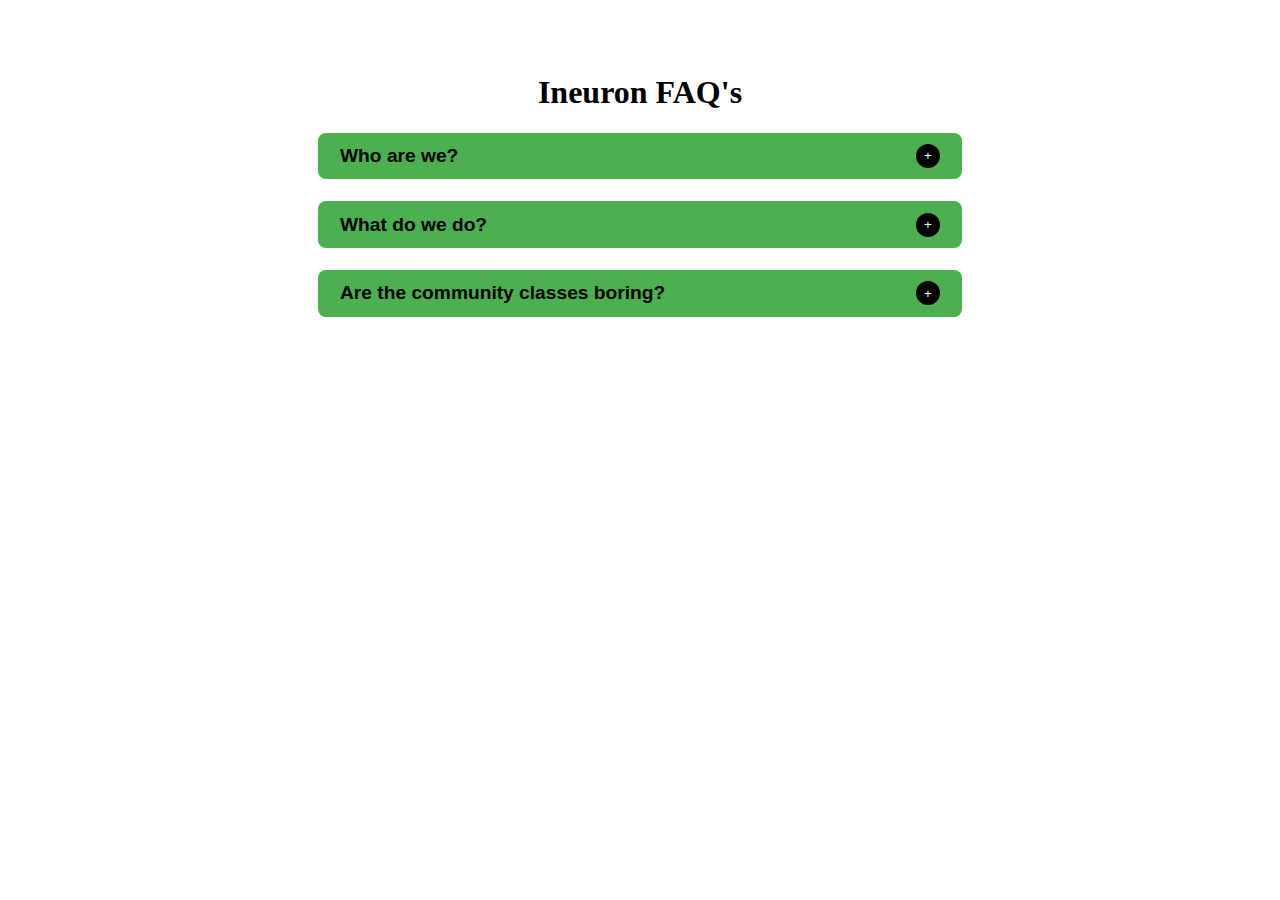
<file: 01Accordion/index.html>
<!DOCTYPE html>
<html lang="en">

<head>
  <meta charset="UTF-8" />
  <meta http-equiv="X-UA-Compatible" content="IE=edge" />
  <meta name="viewport" content="width=device-width, initial-scale=1.0" />
  <title>Accordion</title>
  <link rel="stylesheet" href="index.css" />
</head>

<body>
  <div class="accordian_body">
    <h1>Ineuron FAQ's</h1>
    <!-- <div class="faq">
      <div class="faq_header">
        <h3>Question</h3>
        <button class="show_btn">+</button>
      </div>
      <p>Answer</p>
    </div> -->
  </div>
  <script id="faq-js" src="faq.js"></script>
</body>

</html>
</file>
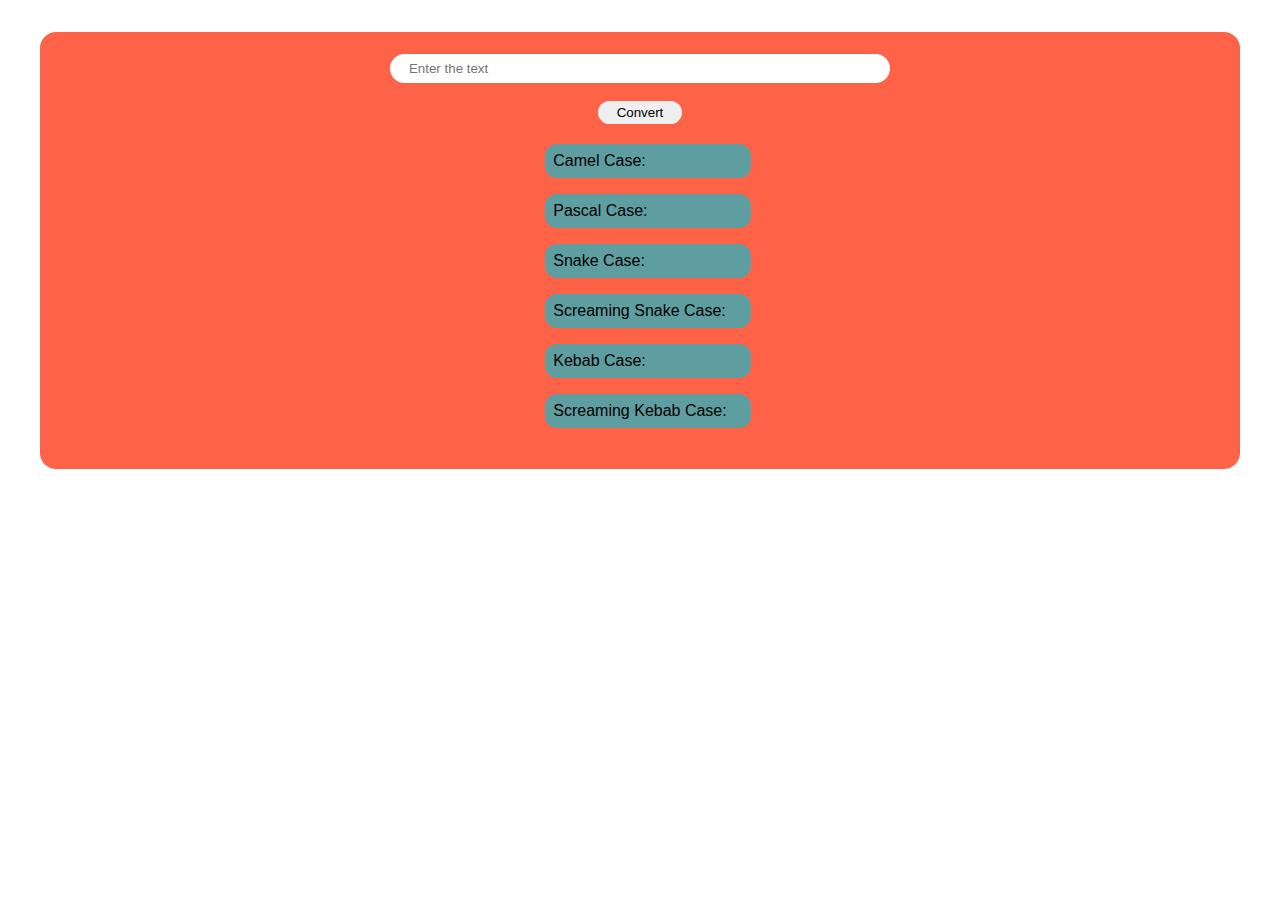
<file: 02NameConversion/index.html>
<!DOCTYPE html>
<html lang="en">

<head>
  <meta charset="UTF-8" />
  <meta http-equiv="X-UA-Compatible" content="IE=edge" />
  <meta name="viewport" content="width=device-width, initial-scale=1.0" />
  <title>Name Conversion</title>
  <link rel="stylesheet" href="index.css" />
</head>

<body>
  <div class="naming_conversion">
    <input placeholder="Enter the text" type="text" id="text" />
    <button id="convert-btn">Convert</button>

    <div class="cases_div">
      <div class="case_div">
        <h1>Camel Case:</h1>
        <p id="camel-case"></p>
      </div>
      <div class="case_div">
        <h1>Pascal Case:</h1>
        <p id="pascal-case"></p>
      </div>
      <div class="case_div">
        <h1>Snake Case:</h1>
        <p id="snake-case"></p>
      </div>
      <div class="case_div">
        <h1>Screaming Snake Case:</h1>
        <p id="screaming-snake-case"></p>
      </div>
      <div class="case_div">
        <h1>Kebab Case:</h1>
        <p id="kebab-case"></p>
      </div>
      <div class="case_div">
        <h1>Screaming Kebab Case:</h1>
        <p id="screaming-kebab-case"></p>
      </div>
    </div>
  </div>
  <script src="nameConversion.js"></script>
</body>

</html>
</file>
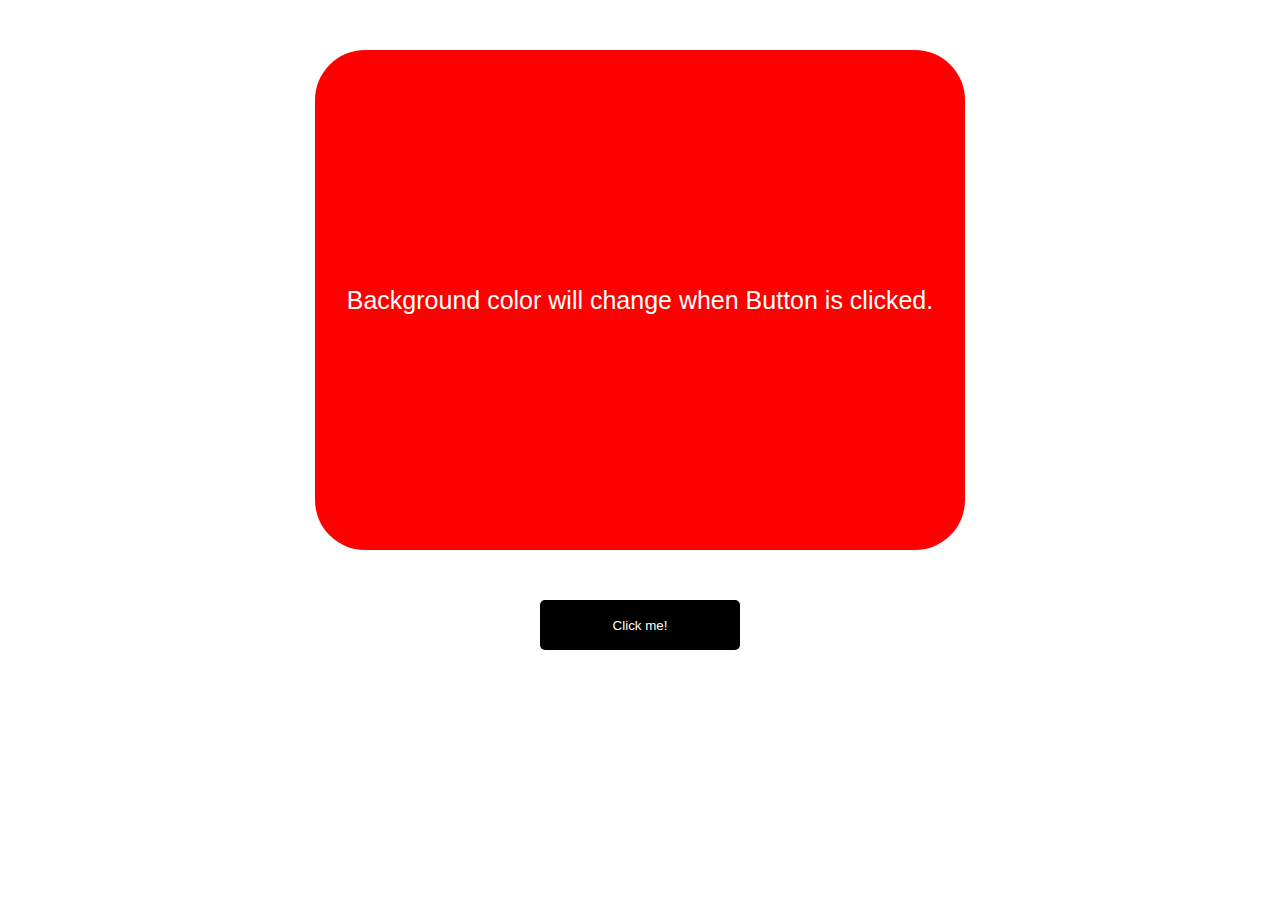
<file: 03ColorChanger/index.html>
<!DOCTYPE html>
<html lang="en">

<head>
    <meta charset="UTF-8">
    <meta name="viewport" content="width=device-width, initial-scale=1.0">
    <meta http-equiv="X-UA-Compatible" content="ie=edge">
    <link rel="stylesheet" href="style.css">
    <title>JavaScript Color Changing App</title>
</head>

<body>
    <div id="canvas">
        Background color will change when Button is clicked.
    </div>
    <button id="button">Click me!</button>
    <script src="app.js"></script>
</body>

</html>
</file>
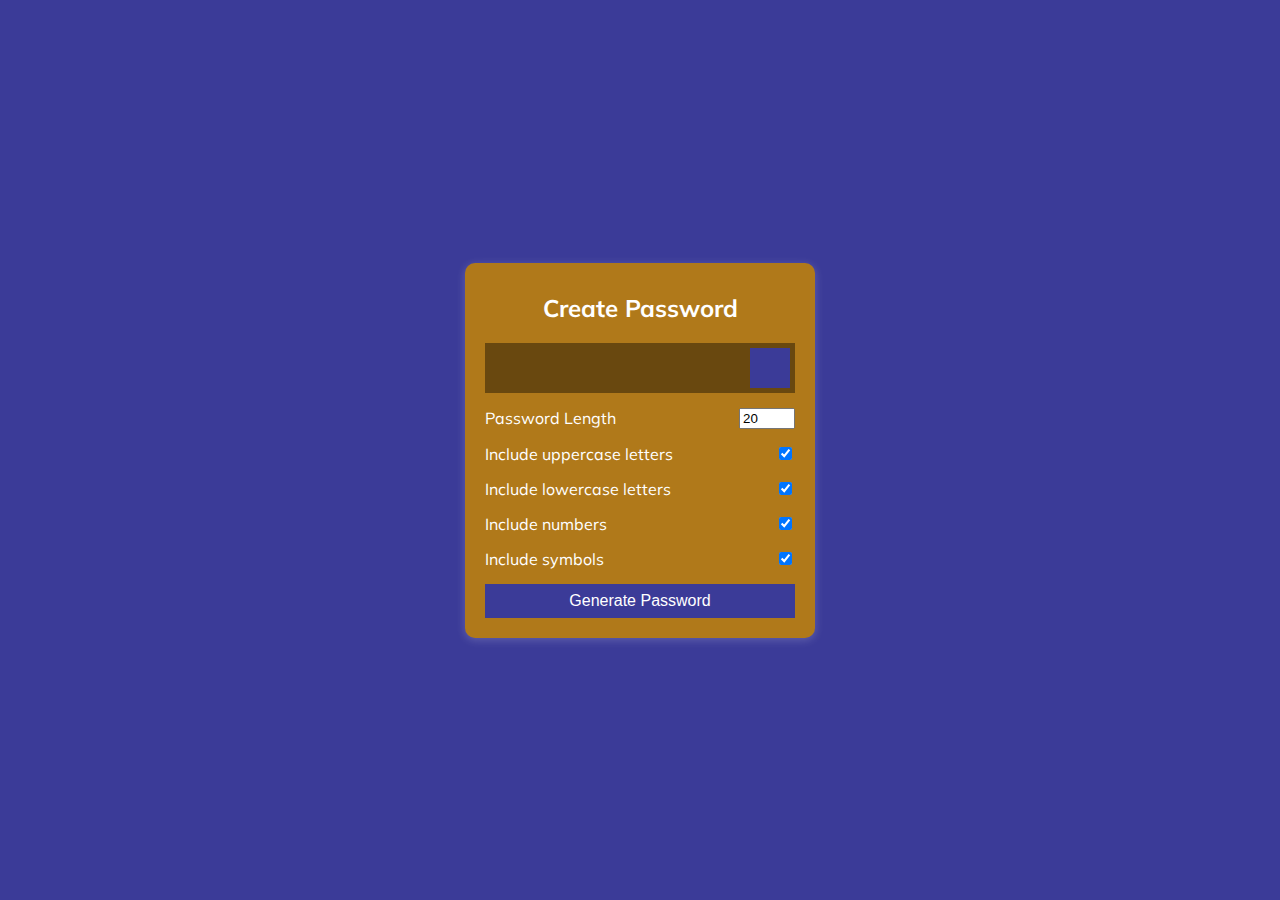
<file: 04PasswordGenerator/index.html>
<!DOCTYPE html>
<html lang="en">

<head>
  <meta charset="UTF-8" />
  <meta name="viewport" content="width=device-width, initial-scale=1.0" />
  <link rel="stylesheet" href="https://cdnjs.cloudflare.com/ajax/libs/font-awesome/5.14.0/css/all.min.css"
    integrity="sha512-1PKOgIY59xJ8Co8+NE6FZ+LOAZKjy+KY8iq0G4B3CyeY6wYHN3yt9PW0XpSriVlkMXe40PTKnXrLnZ9+fkDaog=="
    crossorigin="anonymous" />
  <link rel="stylesheet" href="./style.css" />
  <title>Password Generator</title>
</head>

<body>
  <div class="container">
    <h2>Create Password</h2>
    <div class="result-container">
      <span id="result"></span>
      <button class="btn" id="clipboard">
        <i class="far fa-clipboard"></i>
      </button>
    </div>
    <div class="settings">
      <div class="setting">
        <label>Password Length</label>
        <input type="number" id="length" min="4" max="20" value="20" />
      </div>
      <div class="setting">
        <label>Include uppercase letters</label>
        <input type="checkbox" id="uppercase" checked />
      </div>
      <div class="setting">
        <label>Include lowercase letters</label>
        <input type="checkbox" id="lowercase" checked />
      </div>
      <div class="setting">
        <label>Include numbers</label>
        <input type="checkbox" id="numbers" checked />
      </div>
      <div class="setting">
        <label>Include symbols</label>
        <input type="checkbox" id="symbols" checked />
      </div>
    </div>

    <button class="btn btn-large" id="generate">Generate Password</button>
  </div>
  <script src="./script.js"></script>
</body>

</html>
</file>
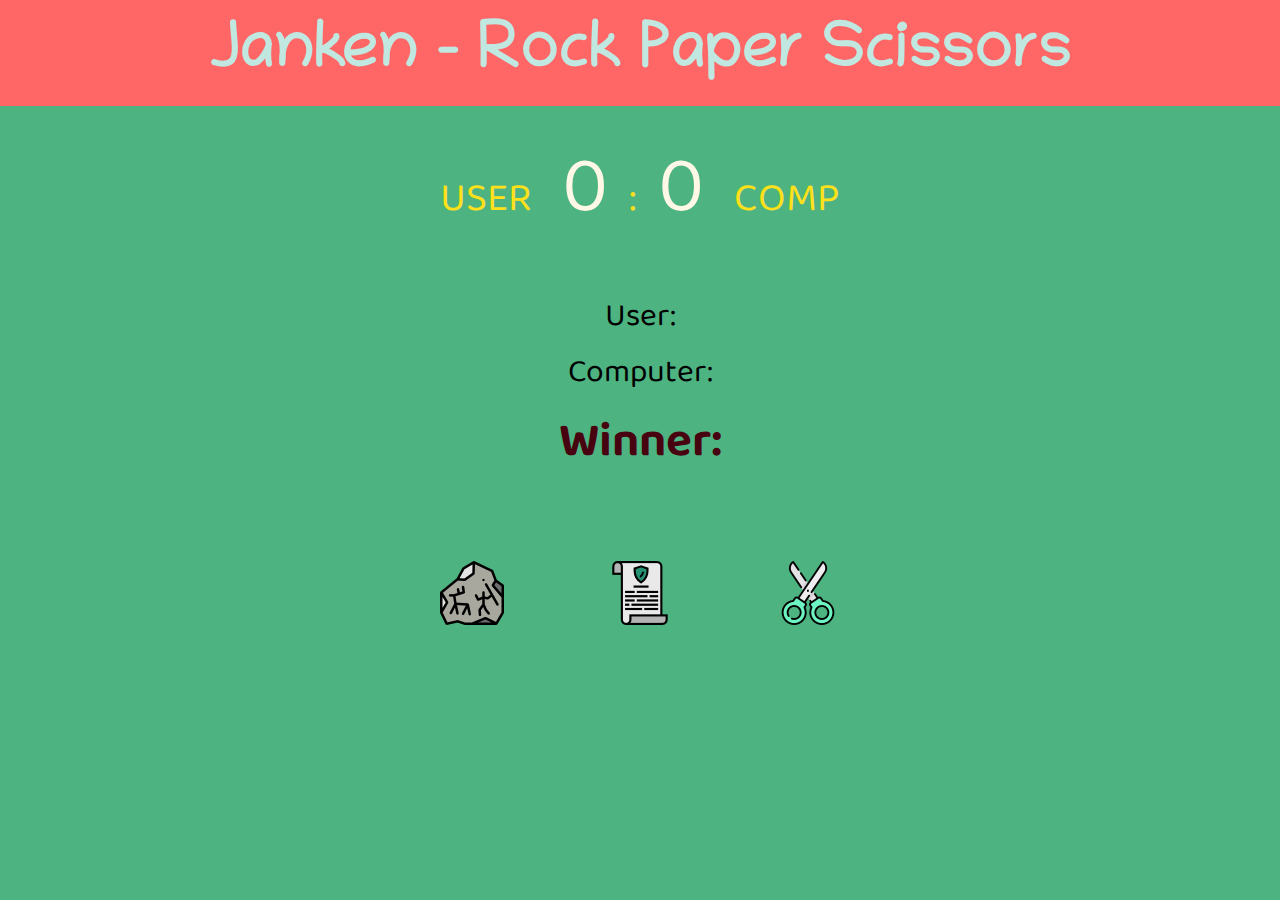
<file: 05RockPaperScissor/index.html>
<!DOCTYPE html>
<html lang="en">

<head>
  <meta charset="utf-8" />
  <meta name="viewport" content="width=device-width, initial-scale=1, shrink-to-fit=no" />

  <!-- Bootstrap CSS -->
  <link rel="stylesheet" href="https://stackpath.bootstrapcdn.com/bootstrap/4.5.0/css/bootstrap.min.css"
    integrity="sha384-9aIt2nRpC12Uk9gS9baDl411NQApFmC26EwAOH8WgZl5MYYxFfc+NcPb1dKGj7Sk" crossorigin="anonymous" />
  <link rel="stylesheet" href="https://stackpath.bootstrapcdn.com/font-awesome/4.7.0/css/font-awesome.min.css"
    integrity="sha384-wvfXpqpZZVQGK6TAh5PVlGOfQNHSoD2xbE+QkPxCAFlNEevoEH3Sl0sibVcOQVnN" crossorigin="anonymous" />
  <link rel="stylesheet" href="css/style.css" />
  <link rel="shortcut icon" href="Images/favicon.png" type="image/png" />
  <title>Janken - Rock Paper Scissor</title>
</head>

<body>
  <header>
    <h1>Janken - Rock Paper Scissors</h1>
  </header>
  <main>
    <div class="score-board">
      <div class="userscore">USER</div>
      <span id="userScoreVal">0</span> : <span id="compScoreVal">0</span>
      <div class="compscore">COMP</div>
    </div>

    <div class="result">
      <p id="result-user-stat">User: </p>
      <p id="result-comp-stat">Computer: </p>
      <p id="result-final-stat">Winner: </p>
    </div>

    <div class="choices">
      <div class="choice" id="r">
        <img src="Images/rock.png" alt="rock" />
      </div>
      <div class="choice" id="p">
        <img src="Images/paper.png" alt="paper" />
      </div>
      <div class="choice" id="s">
        <img src="Images/scissors.png" alt="scissors" />
      </div>
    </div>
  </main>

  <script src="https://cdnjs.cloudflare.com/ajax/libs/jquery/3.5.1/jquery.min.js"
    integrity="sha512-bLT0Qm9VnAYZDflyKcBaQ2gg0hSYNQrJ8RilYldYQ1FxQYoCLtUjuuRuZo+fjqhx/qtq/1itJ0C2ejDxltZVFg=="
    crossorigin="anonymous"></script>
  <script src="https://cdn.jsdelivr.net/npm/popper.js@1.16.0/dist/umd/popper.min.js"
    integrity="sha384-Q6E9RHvbIyZFJoft+2mJbHaEWldlvI9IOYy5n3zV9zzTtmI3UksdQRVvoxMfooAo"
    crossorigin="anonymous"></script>
  <script src="https://stackpath.bootstrapcdn.com/bootstrap/4.5.0/js/bootstrap.min.js"
    integrity="sha384-OgVRvuATP1z7JjHLkuOU7Xw704+h835Lr+6QL9UvYjZE3Ipu6Tp75j7Bh/kR0JKI"
    crossorigin="anonymous"></script>

  <script src="js/main.js"></script>
</body>

</html>
</file>
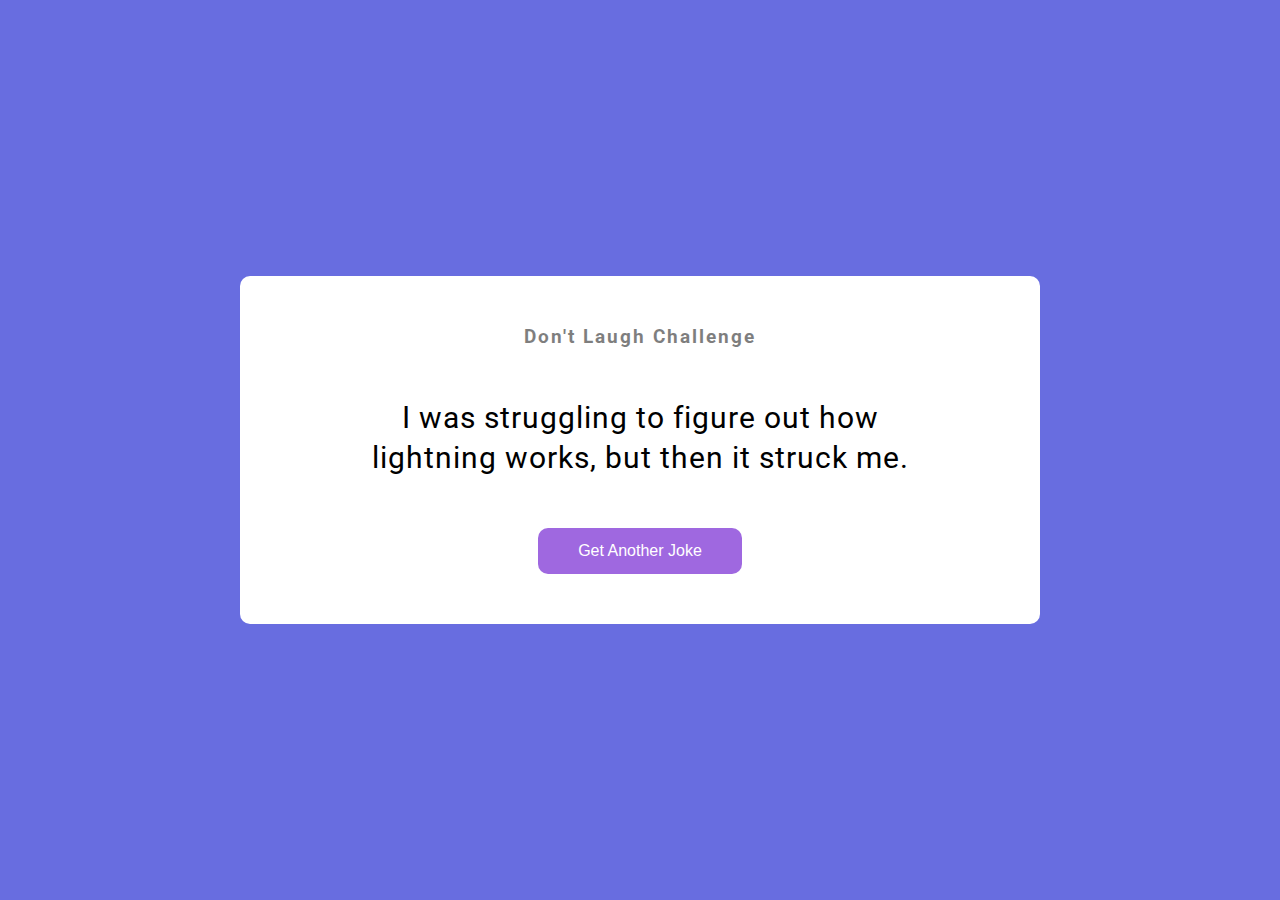
<file: 06JokesGenerator - API/index.html>
<!DOCTYPE html>
<html lang="en">

<head>
  <meta charset="UTF-8" />
  <meta name="viewport" content="width=device-width, initial-scale=1.0" />
  <link rel="stylesheet" href="style.css" />
  <title>Dad Jokes</title>
</head>

<body>
  <div class="container">
    <h3>Don't Laugh Challenge</h3>
    <div id="joke" class="joke">I was struggling to figure out how lightning works, but then it struck me.</div>
    <button id="jokeBtn" class="btn">Get Another Joke</button>
  </div>
  <script src="script.js"></script>
</body>

</html>
</file>
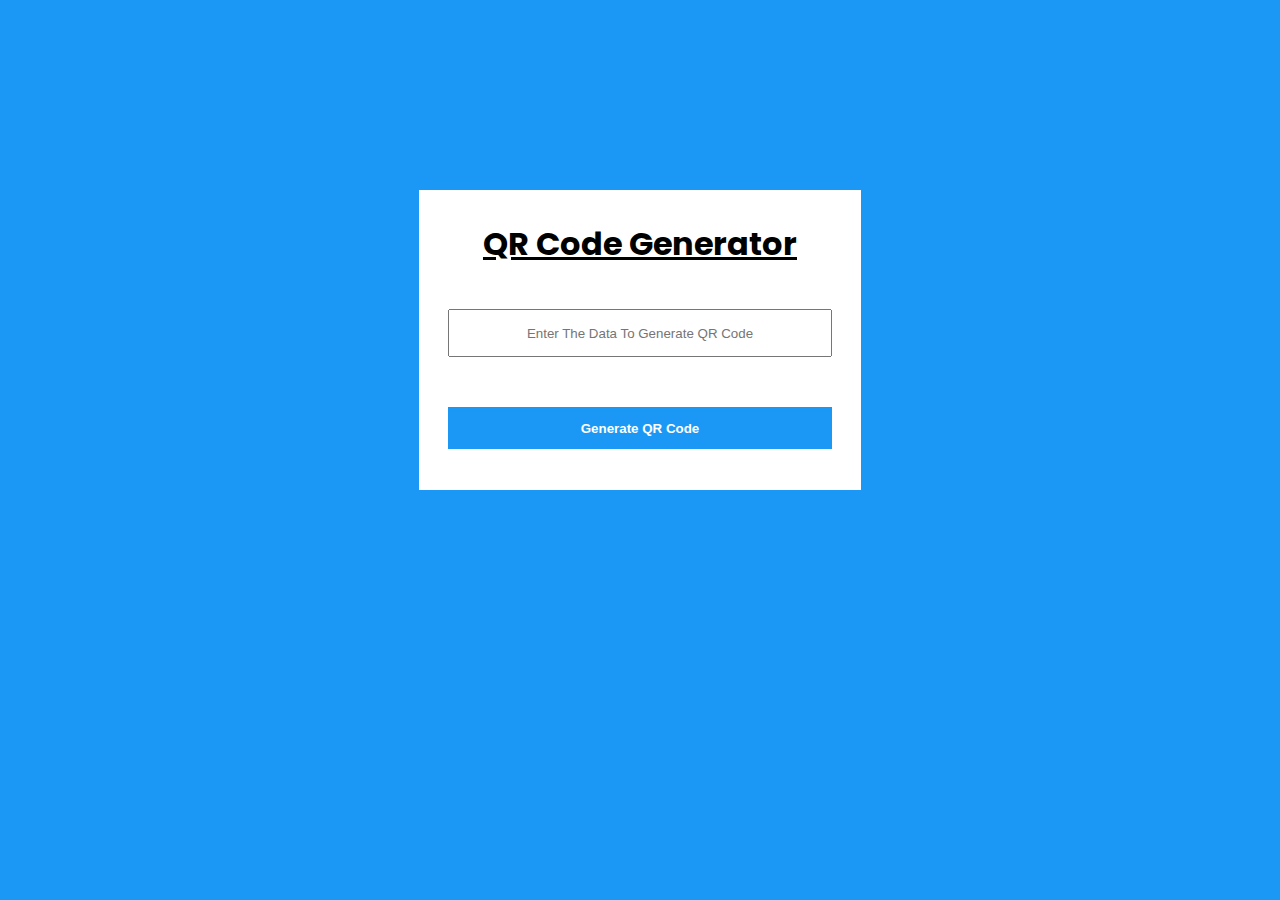
<file: 07QRCodeGenerator - API/index.html>
<!DOCTYPE html>
<html lang="en">

<head>
    <meta charset="UTF-8">
    <meta http-equiv="X-UA-Compatible" content="IE=edge">
    <meta name="viewport" content="width=device-width, initial-scale=1.0">
    <title>QR Code | Generator</title>
    <link rel="stylesheet" href="style.css">
</head>

<body>
    <div class="main" id="main">
        <h1 class="title"><u> QR Code Generator </u></h1>

        <input type="text" class="data" placeholder="Enter The Data To Generate QR Code" id="input">

        <button class="submit" id="submit">Generate QR Code</button>

        <img src="./qrcode.png" alt="QR Code" id="img">
    </div>
</body>
<script src="./App.js"></script>

</html>
</file>
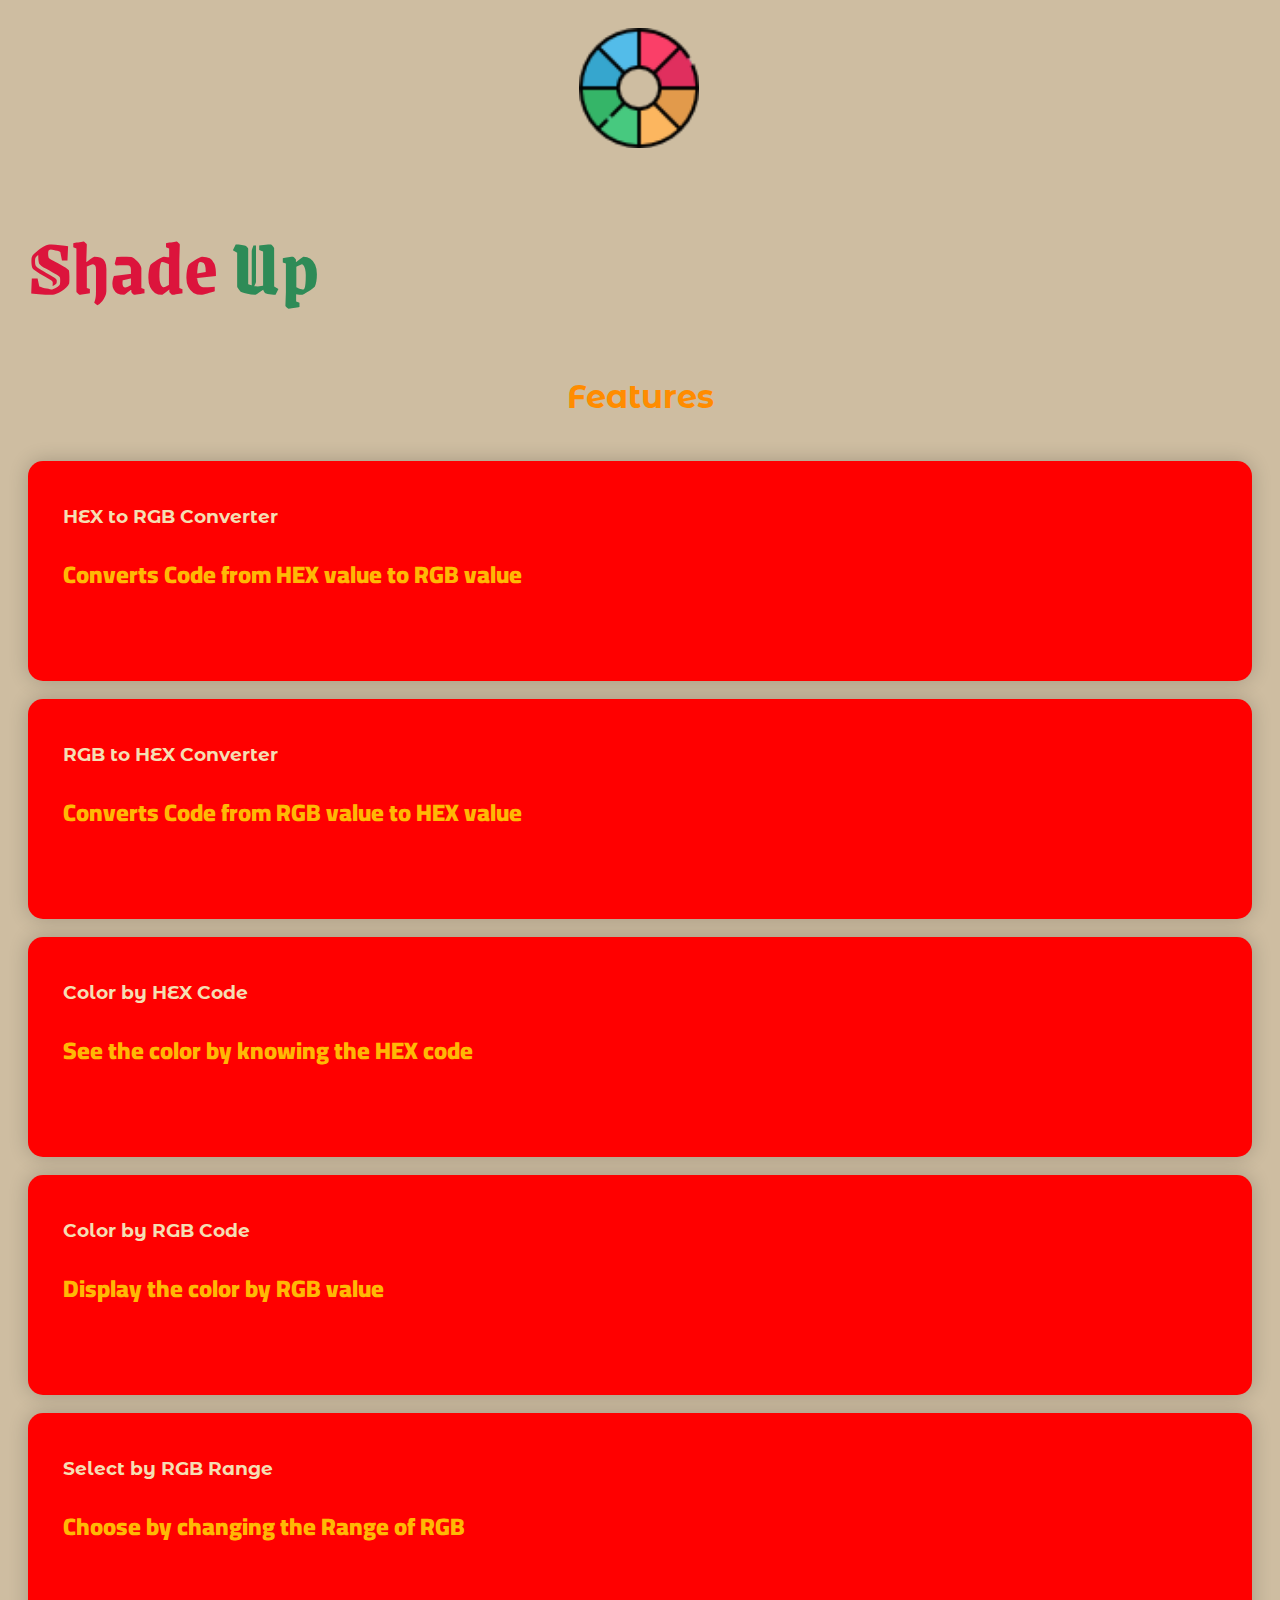
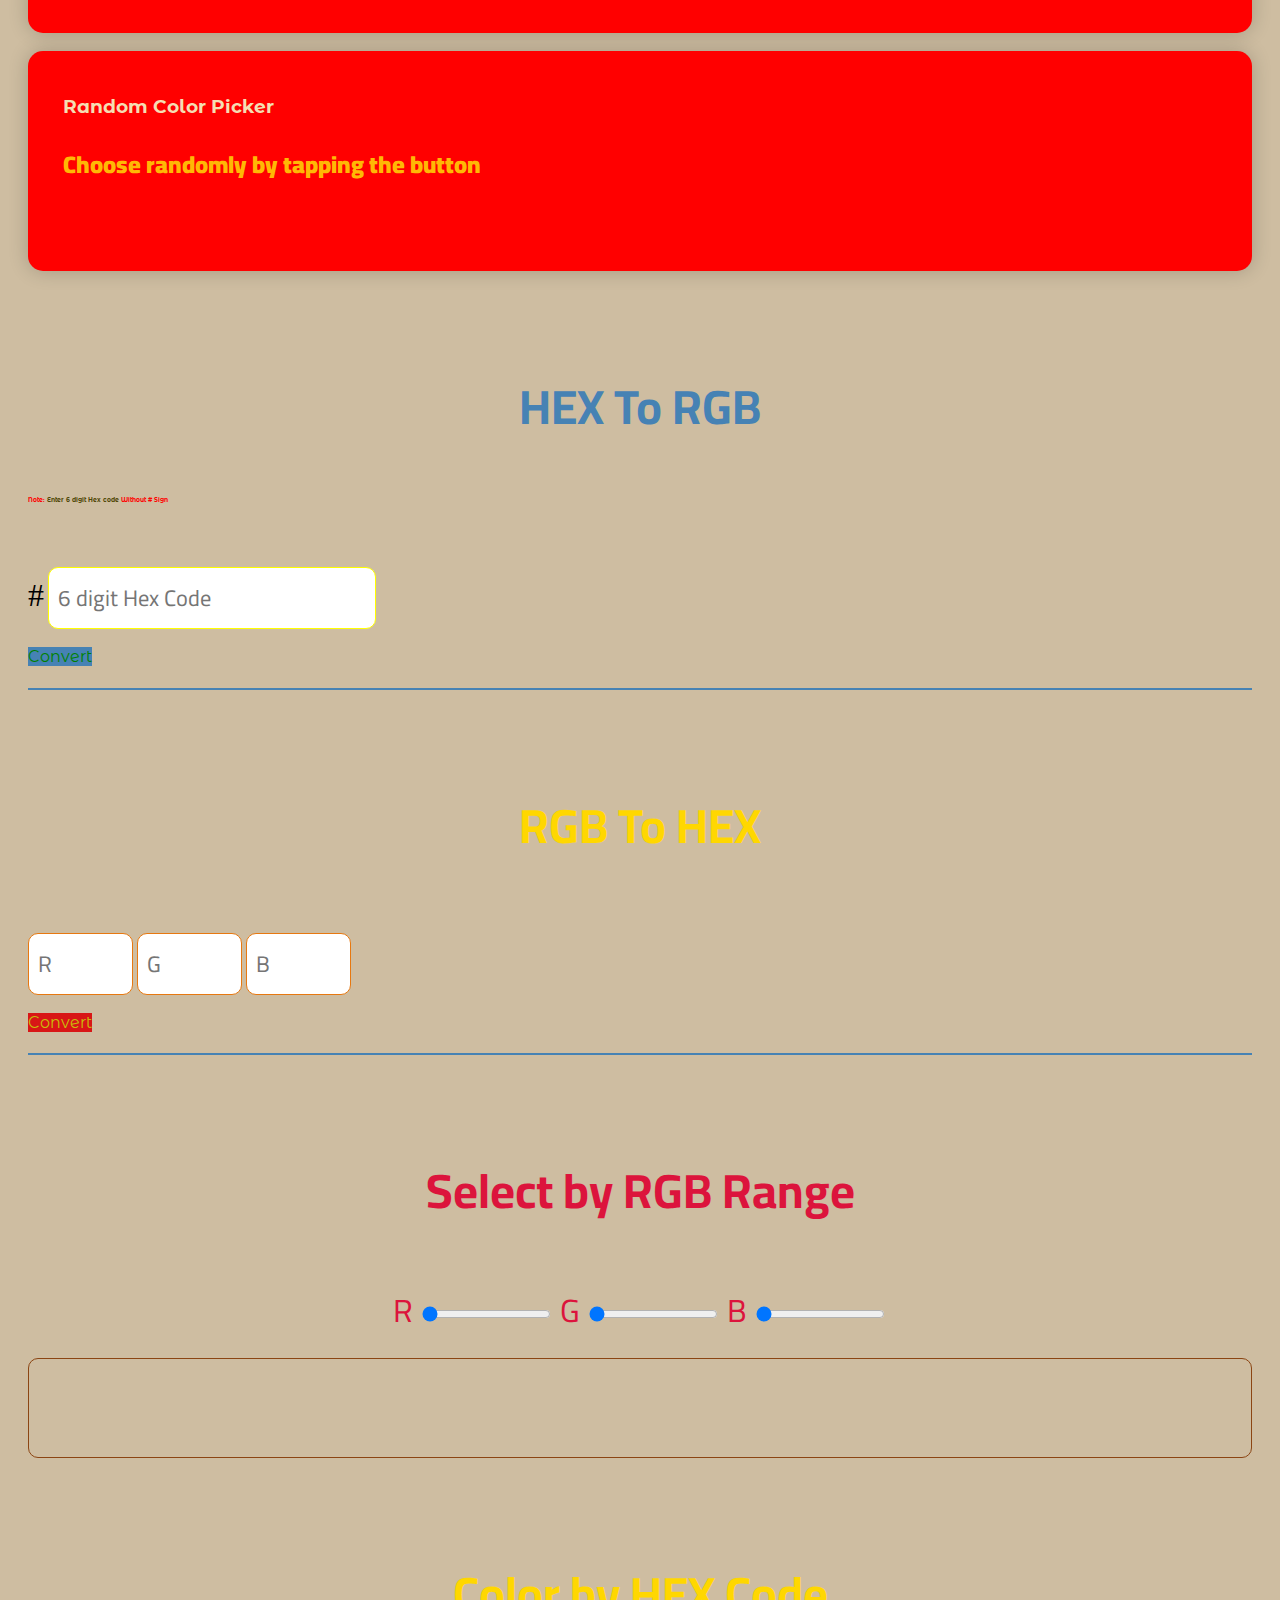
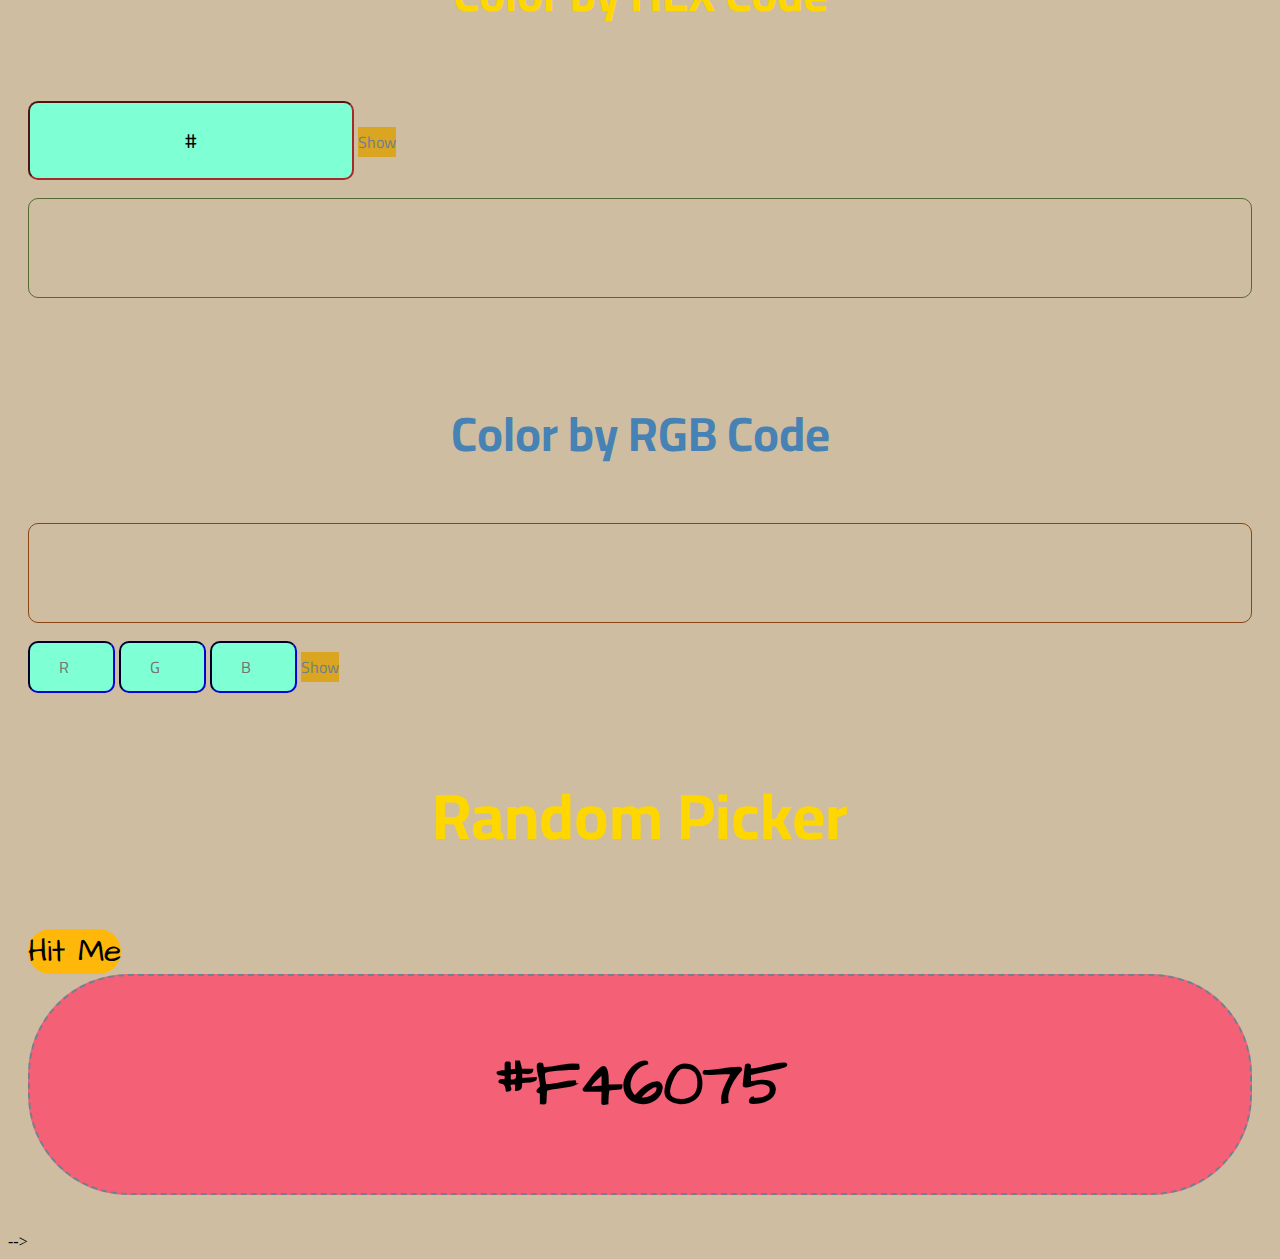
<file: 08ShadeUp/index.html>
<!doctype html>
<html lang="en">

<head>
  <meta charset="utf-8">
  <meta name="viewport" content="width=device-width, initial-scale=1, shrink-to-fit=no">

  <!-- Bootstrap CSS -->
  <link rel="stylesheet" href="https://stackpath.bootstrapcdn.com/bootstrap/4.5.0/css/bootstrap.min.css"
    integrity="sha384-9aIt2nRpC12Uk9gS9baDl411NQApFmC26EwAOH8WgZl5MYYxFfc+NcPb1dKGj7Sk" crossorigin="anonymous">
  <link rel="stylesheet" href="https://stackpath.bootstrapcdn.com/font-awesome/4.7.0/css/font-awesome.min.css"
    integrity="sha384-wvfXpqpZZVQGK6TAh5PVlGOfQNHSoD2xbE+QkPxCAFlNEevoEH3Sl0sibVcOQVnN" crossorigin="anonymous">
  <link rel="stylesheet" href="css/style.css">
  <script src="js/main.js"></script>
  <link rel="shortcut icon" href="Images/favicon.png" type="image/png">
  <title>SHADE UP</title>
</head>

<body>


  <main>
    <div id="main">


      <div class="container">

        <a href="index.html"><img src="Images/logo.png" alt="logo" class="logo"></a>

        <h1 class="text-center main-heading"><span class="a">Shade</span> <span class="b">Up</span> </h1>

      </div>

      <div class="container features">


        <div class="feature-heading">
          <h1>Features</h1>
        </div>


        <div class="row">
          <div class="col-md-4 col-sm-12 col-xs-12">
            <a href="#hexTrgbGO">
              <div class="text-center">
                <h3>HEX to RGB Converter</h3>
                <p>Converts Code from HEX value to RGB value</p>
              </div>
            </a>
          </div>

          <div class="col-md-4 col-sm-12 col-xs-12">
            <a href="#rgbThexGO">
              <div class="text-center">
                <h3>RGB to HEX Converter</h3>
                <p>Converts Code from RGB value to HEX value</p>
              </div>
            </a>
          </div>


          <div class="col-md-4 col-sm-12 col-xs-12">
            <a href="#colorByHexGO">
              <div class="text-center">
                <h3>Color by HEX Code</h3>
                <p>See the color by knowing the HEX code</p>
              </div>
            </a>
          </div>


          <div class="col-md-4 col-sm-12 col-xs-12">
            <a href="#colorByRgbGO">
              <div class="text-center">
                <h3>Color by RGB Code</h3>
                <p>Display the color by RGB value</p>
              </div>
            </a>
          </div>


          <div class="col-md-4 col-sm-12 col-xs-12">
            <a href="#selectByRangeGO">
              <div class="text-center">
                <h3>Select by RGB Range</h3>
                <p>Choose by changing the Range of RGB</p>
              </div>
          </div>


          <div class="col-md-4 col-sm-12 col-xs-12">
            <a href="#randomPickerGO">
              <div class="text-center">
                <h3>Random Color Picker</h3>
                <p>Choose randomly by tapping the button</p>
              </div>
            </a>
          </div>


        </div>
      </div>


      <section id="hexTrgbGO">
        <div class="container hexTrgbConv-cont">
          <h2>HEX To RGB</h2>

          <div class="note">
            <h6 class="text-center"><span>Note:</span> Enter 6 digit Hex code <span>Without # Sign</span></h6>
          </div>
          <div class="row text-center">
            <div class="col-md-6">
              <label class="hashSign">#</label>
              <input type="text" id="hexCInp" placeholder="6 digit Hex Code">
              <div><a class="btn btn-primary btn-light hex-conv-button" onclick="hexConvbtn()"
                  id="HexConvertButton">Convert</a></div>
            </div>
            <div class="col-md-6">
              <div class="hexConv-out-box">
                <h1 id="hexCOut">

                </h1>
              </div>
            </div>
          </div>
        </div>
      </section>

      <section id="rgbThexGO">
        <div class="container rgbThexConv-cont">
          <h2>RGB To HEX</h2>
          <div class="row text-center">
            <div class="col-md-6">
              <input type="number" max="255" min="0" id="RCInput" placeholder="R">
              <input type="number" max="255" min="0" id="GCInput" placeholder="G">
              <input type="number" max="255" min="0" id="BCInput" placeholder="B">
              <div><a class="btn btn-primary btn-light rgb-conv-button" onclick="rgbConvbtn()"
                  id="rgbConvertButton">Convert</a></div>
            </div>
            <div class="col-md-6">
              <div class="rgbConv-out-box">
                <h1 id="rgbCOut">

                </h1>
              </div>
            </div>
          </div>
        </div>

      </section>




      <section id="selectByRangeGO">
        <div class="container RangeFinder-cont">
          <h2>Select by RGB Range</h2>

          <div class="row text-center">
            <div class="col-md-4">
              <label for="RValue">R</label>
              <input type="range" max="255" min="0" id="RrInput" value="0" oninput="RangeSelector()">
              <label for="GValue">G</label>
              <input type="range" max="255" min="0" id="GrInput" value="0" oninput="RangeSelector()">
              <label for="BValue">B</label>
              <input type="range" max="255" min="0" id="BrInput" value="0" oninput="RangeSelector()">
            </div>
            <div class="col-md-8">
              <div id="range-color-box"></div>
            </div>
          </div>
        </div>
      </section>





      <section id="colorByHexGO">
        <div class="container hexFinder-cont">

          <h2>Color by HEX Code</h2>
          <div class="row text-center">
            <div class="col-md-4">
              <input type="text" id="hexInput" placeholder="Enter the Hex Code" value="#">
              <a class="btn btn-primary btn-light hex-find-button" onclick="hexFindbtn()" id="HexFindButton">Show</a>
            </div>
            <div class="col-md-8">
              <div id="color-box"></div>
            </div>
          </div>
        </div>
      </section>






      <section id="colorByRgbGO">
        <div class="container rgbFinder-cont">
          <h2>Color by RGB Code</h2>
          <div class="row text-center">
            <div class="col-md-8">
              <div id="rgb-color-box"></div>
            </div>
            <div class="col-md-4">
              <input type="number" max="255" min="0" id="RInput" placeholder="R">
              <input type="number" max="255" min="0" id="GInput" placeholder="G">
              <input type="number" max="255" min="0" id="BInput" placeholder="B">
              <a class="btn btn-primary btn-light RGB-find-button" onclick="RGBFindbtn()" id="RGBFindButton">Show</a>
            </div>
          </div>
        </div>

      </section>




      <section id="randomPickerGO">
        <div class=" container random-container">

          <div class="text text-center">
            <h2 class="random-picker-h2">Random Picker</h2>
            <a class="btn btn-primary btn-light px-5 py-2 random-picker-button" onclick="randompickerbtn()"
              id="randomPickerButton">Hit Me</a>
            <div class="random-picker" id="randomPicker">
              <p class="random-value-para" id="randomValuePara">#F46075</p>
            </div>

          </div>
      </section>


    </div>
    </div>
    </div> -->



    </div>










  </main>




  <!-- jQuery first, then Popper.js, then Bootstrap JS -->
  <script src="https://cdnjs.cloudflare.com/ajax/libs/jquery/3.5.1/jquery.min.js"
    integrity="sha512-bLT0Qm9VnAYZDflyKcBaQ2gg0hSYNQrJ8RilYldYQ1FxQYoCLtUjuuRuZo+fjqhx/qtq/1itJ0C2ejDxltZVFg=="
    crossorigin="anonymous"></script>
  <script src="https://cdn.jsdelivr.net/npm/popper.js@1.16.0/dist/umd/popper.min.js"
    integrity="sha384-Q6E9RHvbIyZFJoft+2mJbHaEWldlvI9IOYy5n3zV9zzTtmI3UksdQRVvoxMfooAo"
    crossorigin="anonymous"></script>
  <script src="https://stackpath.bootstrapcdn.com/bootstrap/4.5.0/js/bootstrap.min.js"
    integrity="sha384-OgVRvuATP1z7JjHLkuOU7Xw704+h835Lr+6QL9UvYjZE3Ipu6Tp75j7Bh/kR0JKI"
    crossorigin="anonymous"></script>


</body>

</html>
</file>
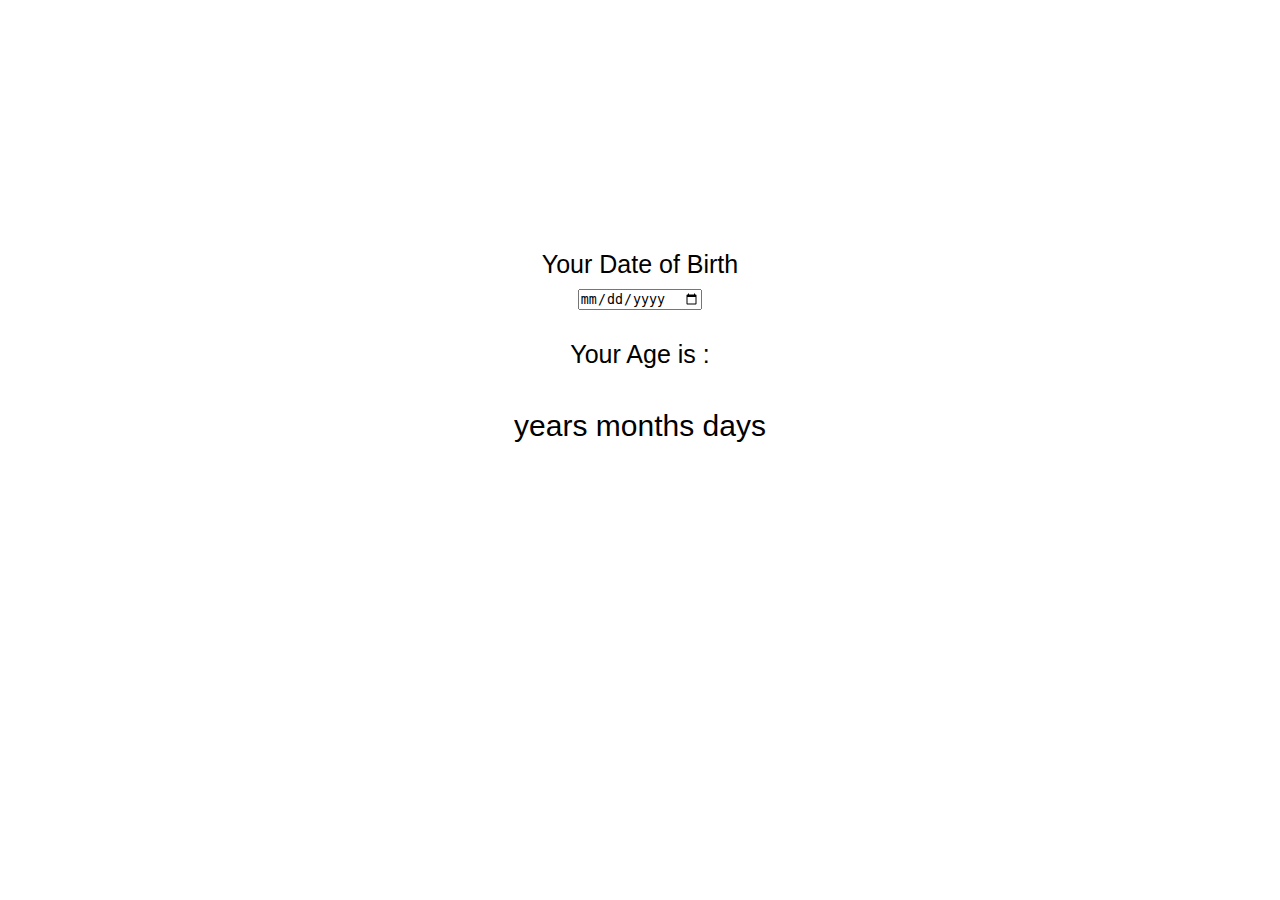
<file: Age-Calculator/index.html>
<!DOCTYPE html>
<html lang="en">
<head>
    <meta charset="UTF-8">
    <meta name="viewport" content="width=device-width, initial-scale=1.0">
    <title>Age Calculator</title>
    <link rel="stylesheet" href="./style.css" type="text/css">
</head>
<body>
    <div class="container">
        <label for="dob">Your Date of Birth</label>
        <input type="date" name="dob-name" id="dob" >
        <p class="desc">Your Age is : </p>
        <p class="age">
            <span id="years"></span> years
            <span id="months"></span> months
            <span id="days"></span> days
        </p>
        <p class="error">Welcome Time Traveller</p>
    </div>
    <script src="./app.js" type="text/javascript"></script>
</body>
</html>
</file>
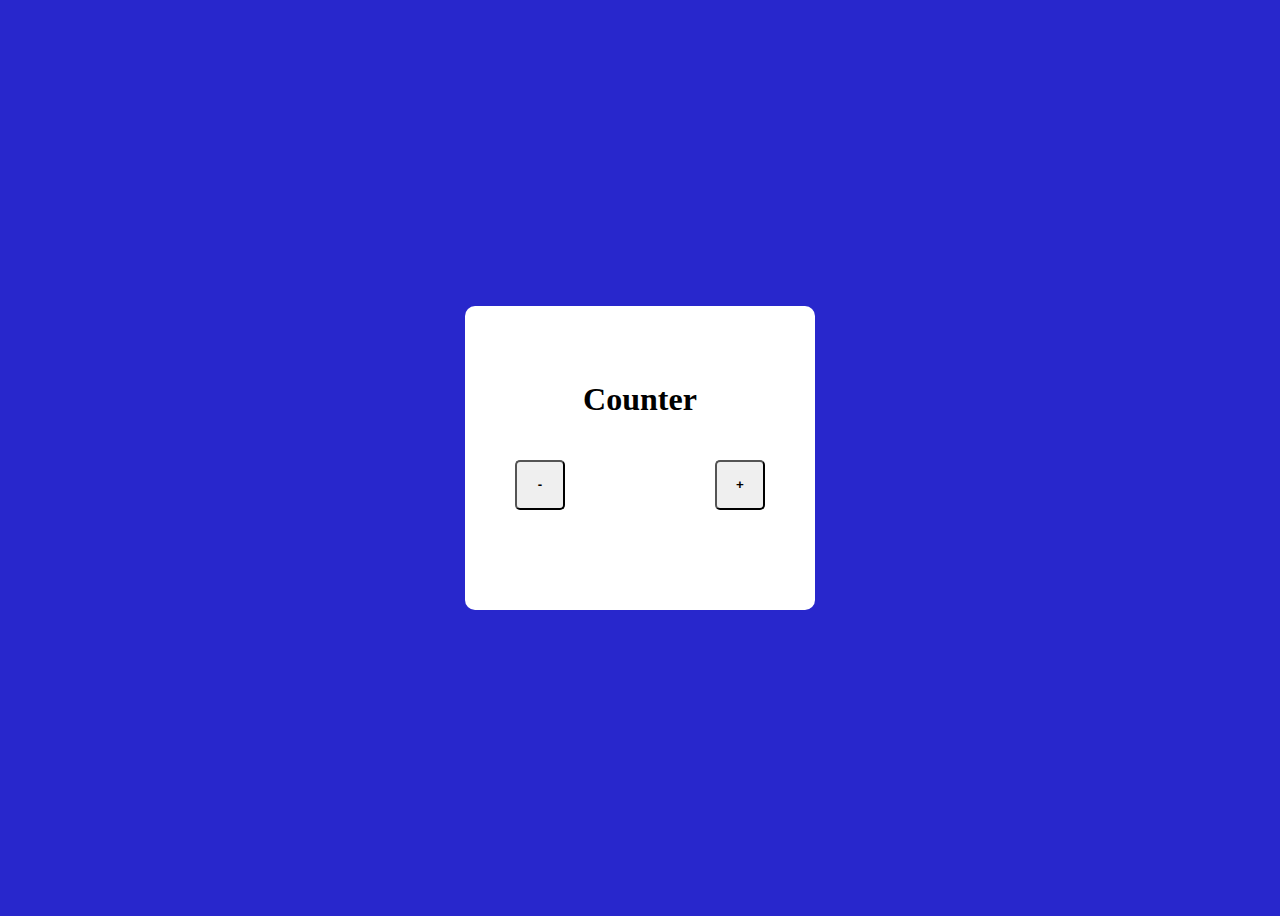
<file: BasicCounter/index.html>
<!DOCTYPE html>
<html lang="en">
  <head>
    <meta charset="UTF-8" />
    <meta http-equiv="X-UA-Compatible" content="IE=edge" />
    <meta name="viewport" content="width=device-width, initial-scale=1.0" />
    <title>Basic Counter</title>
    <link rel="stylesheet" href="style.css" />
  </head>
  <body>
    <div class="container">
      <h1>Counter</h1>
      <div class="counter">
        <button onclick="decrease()">-</button>
        <h1 id="number"></h1>
        <button onclick="increase()">+</button>
      </div>
      <p id="error">Error</p>
    </div>
  </body>

  <script>
    //write code here
  </script>
</html>
</file>
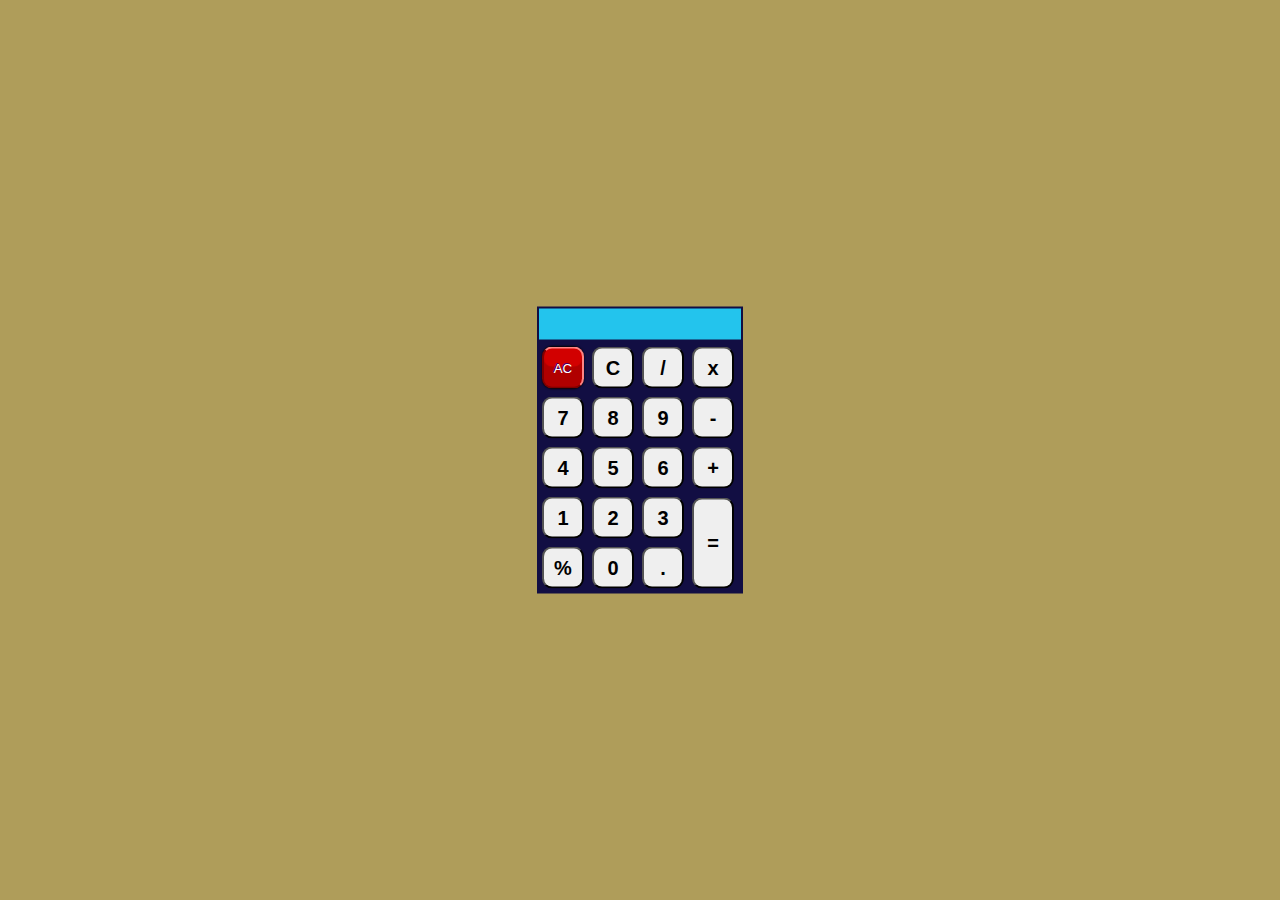
<file: Calculator/index.html>
<!DOCTYPE html>
<html lang="en">
<head>
    <meta charset="UTF-8">
    <meta name="viewport" content="width=device-width, initial-scale=1.0">
    <meta http-equiv="X-UA-Compatible" content="ie=edge">
    <title>Calculator</title>
    <link rel="stylesheet" href="./style.css">
    <script src="./script.js"></script>
</head>
<body>
   
    <div class="container">
        <form name="form">
            <input class="textview" name="textview">
        </form>
            <table>
                <tr>
                        <td><input class="allclearButton" type="button" value="AC" onclick="clean()"></td>
                        <td><input class="button" type="button" value="C" onclick="back()"></td>
                        <td><input class="button" type="button" value="/" onclick="insert('/')"></td>
                        <td><input class="button" type="button" value="x" onclick="insert('*')"></td>
                </tr>
                <tr>
                        <td><input class="button" type="button" value="7" onclick="insert(7)"></td>
                        <td><input class="button" type="button" value="8" onclick="insert(8)"></td>
                        <td><input class="button" type="button" value="9" onclick="insert(9)"></td>
                        <td><input class="button" type="button" value="-" onclick="insert('-')"></td>
                 </tr>
                 <tr>
                        <td><input class="button"  type="button" value="4" onclick=insert(4)></td>
                        <td><input class="button" type="button" value="5" onclick=insert(5)></td>
                        <td><input class="button" type="button" value="6" onclick="insert(6)"></td>
                        <td><input class="button" type="button" value="+" onclick="insert('+')"></td>
                </tr>
                 <tr>
                        <td><input class="button" type="button" value="1" onclick="insert(1)"></td>
                        <td><input class="button" type="button" value="2" onclick="insert(2)"></td>
                        <td><input class="button" type="button" value="3" onclick="insert(3)"></td>
                        <td rowspan="2"><input class="equalButton" type="button" value="=" onclick=equals()></td>
              </tr>
                <tr>
                       <td><input class="button" type="button" value="%" onclick="insert('%')"></td>
                       <td><input class="button" type="button" value="0" onclick="insert('0')"></td>
                       <td><input class="button" type="button" value="." onclick="insert('.')"> </td>
                        
                </tr>

            </table>
    </div>
</body>
</html>
</file>
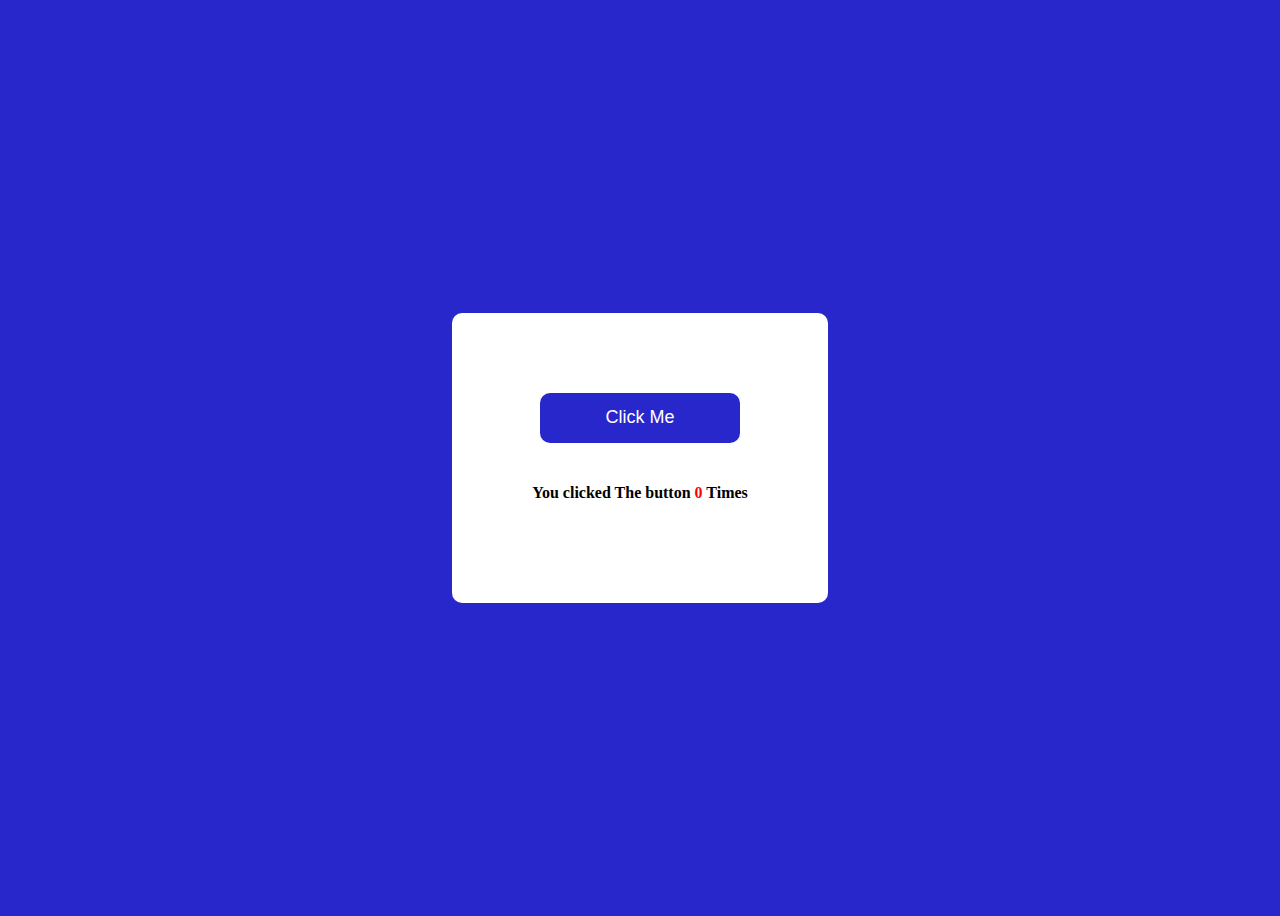
<file: ClickTheButton/index.html>
<!DOCTYPE html>
<html lang="en">
  <head>
    <meta charset="UTF-8" />
    <meta http-equiv="X-UA-Compatible" content="IE=edge" />
    <meta name="viewport" content="width=device-width, initial-scale=1.0" />
    <title>Click The Button</title>
    <link rel="stylesheet" href="style.css" />
  </head>
  <body>
    <div class="container">
      <button onclick="increase()">Click Me</button>
      <h4>You clicked The button <span id="counter">0</span> Times</h4>
    </div>
  </body>
  <script>
    // write code here
  </script>
</html>
</file>
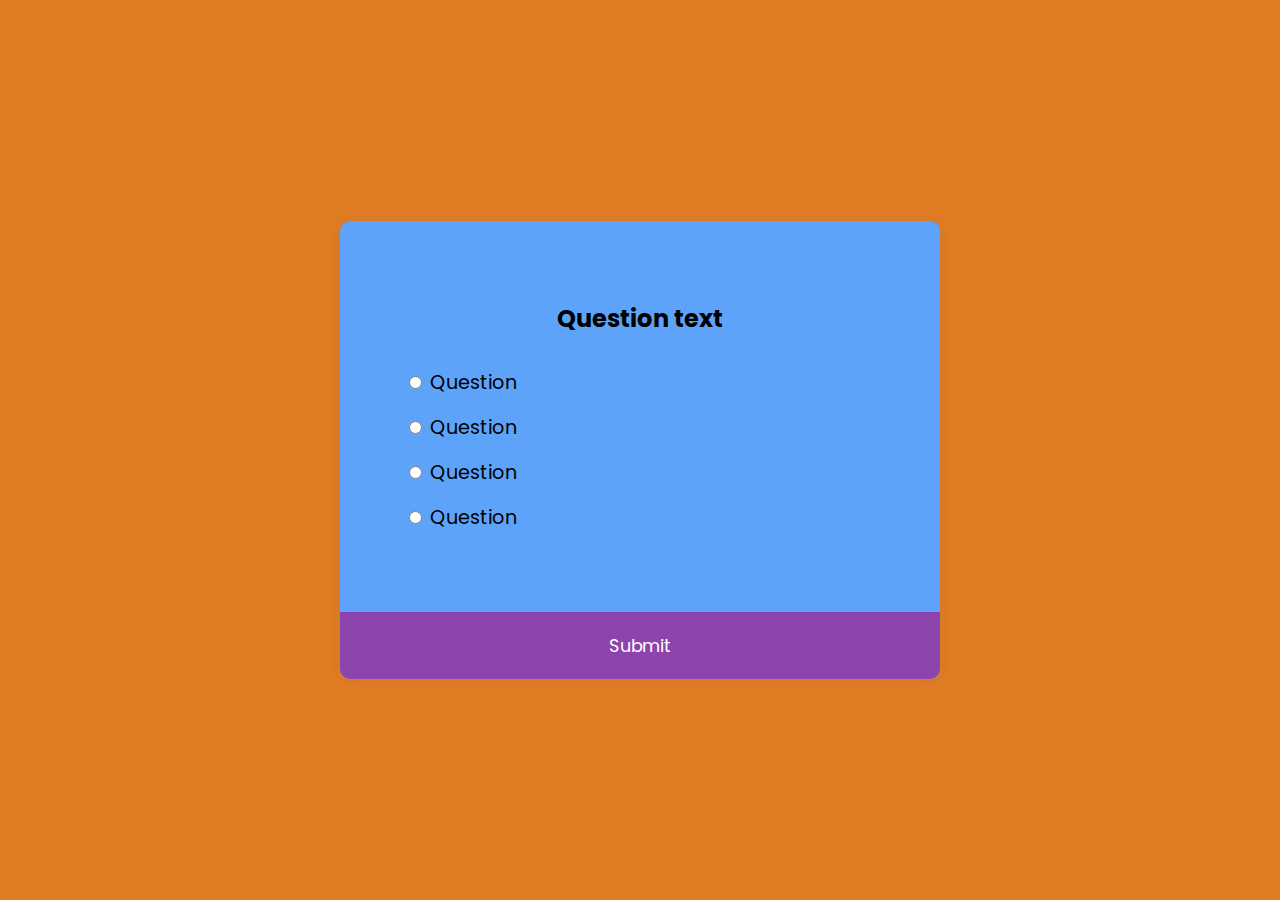
<file: JsQuizApp/index.html>
<!DOCTYPE html>
<html lang="en">
  <head>
    <meta charset="UTF-8" />
    <meta name="viewport" content="width=device-width, initial-scale=1.0" />
    <link rel="stylesheet" href="./style.css" />
    <title>Quiz App</title>
  </head>
  <body>
    <div class="quiz-container" id="quiz">
      <div class="quiz-header">
        <h2 id="question">Question text</h2>
        <ul>
          <li>
            <input type="radio" name="answer" id="a" class="answer">
            <label for="a" id="a_text">Question</label>
          </li>

          <li>
            <input type="radio" name="answer" id="b" class="answer">
            <label for="b" id="b_text">Question</label>
          </li>

          <li>
            <input type="radio" name="answer" id="c" class="answer">
            <label for="c" id="c_text">Question</label>
          </li>

          <li>
            <input type="radio" name="answer" id="d" class="answer">
            <label for="d" id="d_text">Question</label>
          </li>
        </ul>
      </div>
      <button id="submit">Submit</button>
    </div>
    <script src="./script.js"></script>
  </body>
</html>
</file>
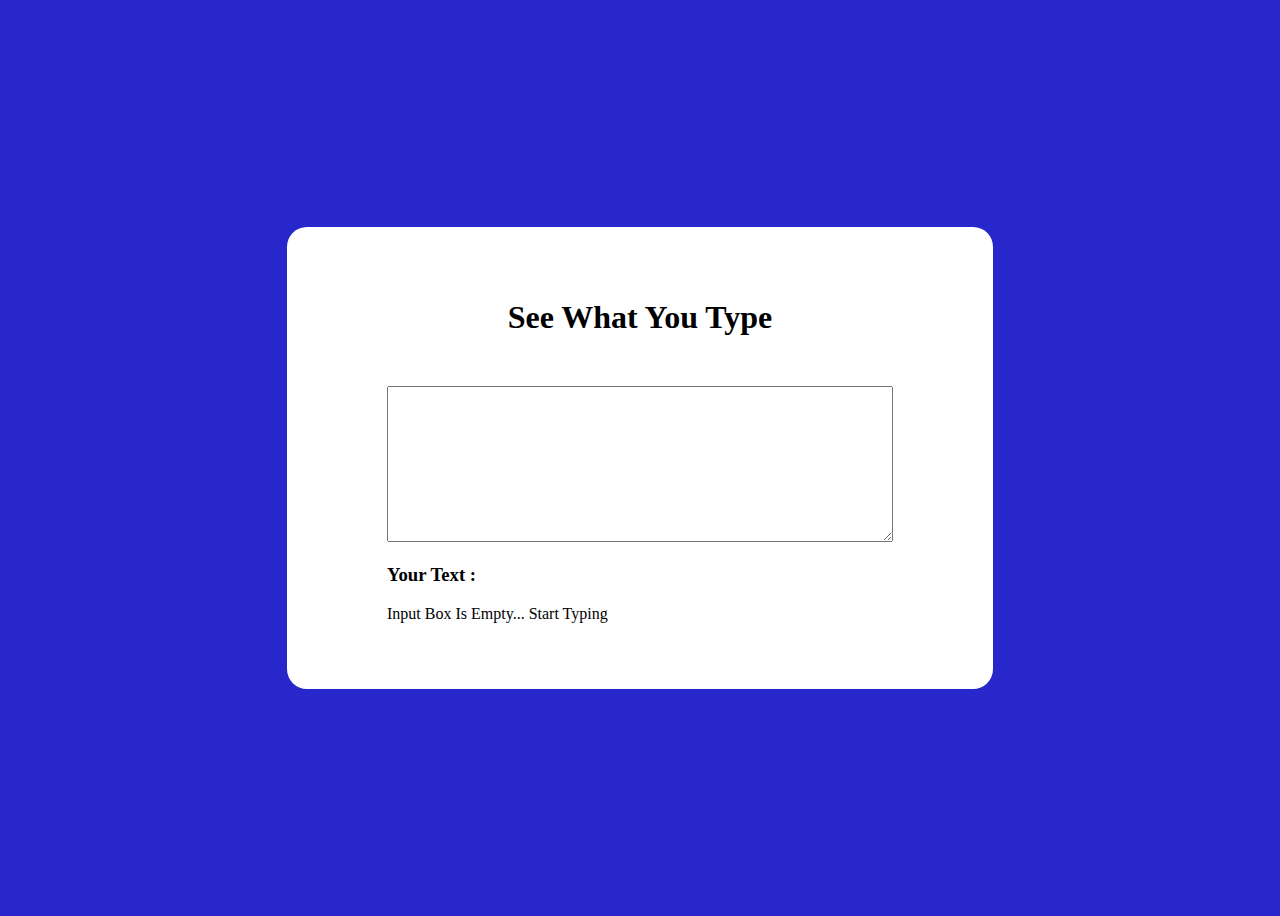
<file: SeeWhatYouType/index.html>
<!DOCTYPE html>
<html lang="en">
  <head>
    <meta charset="UTF-8" />
    <meta http-equiv="X-UA-Compatible" content="IE=edge" />
    <meta name="viewport" content="width=device-width, initial-scale=1.0" />
    <title>See What You Type</title>
    <link rel="stylesheet" href="style.css" />
  </head>
  <body>
    <div class="container">
      <h1>See What You Type</h1>
      <textarea id="input" cols="30" rows="10" oninput="update()"></textarea>
      <h3>Your Text :</h3>
      <p id="output">Input Box Is Empty... Start Typing</p>
    </div>
  </body>
  <script>
    //code here
  </script>
</html>
</file>
<file: 01Accordion/index.css>
.accordian_body {
  max-width: 600px;
  margin: 0em auto;
  display: flex;
  flex-direction: column;
  justify-content: center;
  align-items: center;
  padding: 2.8em 0em;
}

.faq {
  width: 100%;
  background-color: #4caf50;
  border-radius: 8px;
  margin: 0em 0em 1.4em;
  padding: 0.7em 1.4em;
}

.faq .faq_header {
  display: flex;
  justify-content: space-between;
  align-items: center;
}

.faq h3 {
  font-size: 1.2em;
  font-weight: bold;
  font-family: "Gill Sans", "Gill Sans MT", Calibri, "Trebuchet MS", sans-serif;
  margin: 0em;
  padding: 0em;
}

.faq p {
  font-size: 1em;
  font-family: "Gill Sans", "Gill Sans MT", Calibri, "Trebuchet MS", sans-serif;
  margin: 1em 0em 0em;
  padding: 0em;
}

.faq .show_btn {
  width: 24px;
  height: 24px;
  background-color: black;
  outline: none;
  box-shadow: none;
  border: none;
  color: white;
  margin: 0em;
  border-radius: 120px;
  cursor: pointer;
}

.hidden {
  display: none;
}
</file>
<file: 02NameConversion/index.css>
.naming_conversion {
  margin: 2em;
  padding: 1.4em;
  background: tomato;
  border-radius: 16px;
  display: flex;
  justify-content: center;
  align-items: center;
  flex-direction: column;
}

.naming_conversion .cases_div {
  border-radius: 16px;
  padding: 0.7em;
}

.naming_conversion #text {
  margin: 0em 0em 1.4em;
  outline: 0;
  border-radius: 16px;
  box-shadow: none;
  border: navajowhite;
  padding: 0.5em 1.4em;
  width: 40%;
}

.cases_div {
  display: flex;
  justify-content: flex-start;
  flex-direction: column;
}

.case_div {
  width: 100%;
  background-color: cadetblue;
  border-radius: 12px;
  margin: 0.5em 0em;
  padding: 0.5em;
}

.case_div h1 {
  font-size: 1em;
  font-weight: 500;
  font-family: "Segoe UI", Tahoma, Geneva, Verdana, sans-serif;
  padding: 0em;
  margin: 0em;
}

.case_div p {
  font-size: 1.2em;
  font-weight: bold;
  font-family: "Segoe UI", Tahoma, Geneva, Verdana, sans-serif;
  padding: 0em;
  margin: 0em;
  color: black;
}

#convert-btn {
  outline: none;
  box-shadow: none;
  border: none;
  border-radius: 12px;
  padding: 0.3em 1.4em;
  cursor: pointer;
}
</file>
<file: 03ColorChanger/style.css>
#canvas {
  background-color: red;
  color: white;
  font-family: "Trebuchet MS", "Lucida Sans Unicode", "Lucida Grande",
    "Lucida Sans", Arial, sans-serif;
  font-size: 25px;
  width: 650px;
  height: 500px;
  margin: 50px auto 50px;
  text-align: center;
  display: flex;
  justify-content: center;
  align-items: center;
  border-radius: 50px;
}

#button {
  text-align: center;
  width: 200px;
  height: 50px;
  margin: 50px auto 50px;
  color: white;
  font-family: "Trebuchet MS", "Lucida Sans Unicode", "Lucida Grande",
    "Lucida Sans", Arial, sans-serif;
  background: black;
  border-radius: 5px;
  border-style: none;
  display: block;
  cursor: pointer;
}
</file>
<file: 04PasswordGenerator/style.css>
@import url("https://fonts.googleapis.com/css?family=Muli&display=swap");

* {
  box-sizing: border-box;
}

body {
  background-color: #3b3b98;
  color: #fff;
  font-family: "Muli", sans-serif;
  display: flex;
  flex-direction: column;
  align-items: center;
  justify-content: center;
  height: 100vh;
  overflow: hidden;
  padding: 10px;
  margin: 0;
}

h2 {
  margin: 10px 0 20px;
  text-align: center;
}

.container {
  box-shadow: 0px 2px 10px rgba(255, 255, 255, 0.2);
  background-color: #b0791a;
  border-radius: 10px;
  padding: 20px;
  width: 350px;
  max-width: 100%;
}

.result-container {
  background-color: rgba(0, 0, 0, 0.4);
  display: flex;
  justify-content: flex-start;
  align-items: center;
  position: relative;
  font-size: 18px;
  letter-spacing: 1px;
  padding: 12px 10px;
  height: 50px;
  width: 100%;
}

.result-container #result {
  word-wrap: break-word;
  max-width: calc(100% - 40px);
  overflow-y: scroll;
  height: 100%;
}

#result::-webkit-scrollbar {
  width: 1rem;
}

.result-container .btn {
  position: absolute;
  top: 5px;
  right: 5px;
  width: 40px;
  height: 40px;
  font-size: 20px;
}

.btn {
  border: none;
  background-color: #3b3b98;
  color: #fff;
  font-size: 16px;
  padding: 8px 12px;
  cursor: pointer;
}

.btn-large {
  display: block;
  width: 100%;
}

.setting {
  display: flex;
  justify-content: space-between;
  align-items: center;
  margin: 15px 0;
}
</file>
<file: 05RockPaperScissor/css/style.css>
@import url("https://fonts.googleapis.com/css2?family=Baloo+Tamma+2&display=swap");
@import url("https://fonts.googleapis.com/css2?family=Chilanka&display=swap");

* {
  margin: 0;
  padding: 0;
  box-sizing: border-box;
}

header {
  background-color: #ff6666;
  padding: 2vmin 0;
  font-family: "Chilanka", cursive;
}

header h1 {
  text-align: center;
  font-size: 4em;
  color: #c1e7e1;
}

body {
  background-color: #4db380;
  font-family: "Baloo Tamma 2", cursive;
}

.score-board {
  color: #fee11a;
  text-align: center;
  font-size: 2.5em;
  padding: 2vmin;
}

.score-board .userscore,
.score-board .compscore,
.score-board span {
  display: inline-block;
  padding: 0 1vmin;
}

/* .score-board .userscore {
  position: absolute;
  top: 35px;
  left: -40px;
}

.score-board .compscore {
  position: absolute;
  top: 35px;
  right: -40px;
} */

.score-board span {
  font-size: 2em;
  color: #fff8e7;
}

.result {
  text-align: center;
  margin: 1vmin auto 3vmin auto;
  font-size: 2em;
}

#result-final-stat {
  font-weight: bold;
  font-size: 1.5em;
  color: #47030f;
}

.choices {
  margin: 5vmin auto;
  text-align: center;
  font-size: 2em;
  cursor: pointer;
}

.choice {
  padding: 3vmin 3vmin;
  margin: 0 2vmin;
  display: inline-block;
  border-radius: 50%;
  transition: all 0.2s ease-in;
  cursor: pointer;
  border: 2px solid transparent;
}

.choice:hover {
  background-color: #f75555;
  border: 2px solid #47030f;
}

.name {
  color: #e7e3ff;
}
</file>
<file: 06JokesGenerator - API/style.css>
@import url('https://fonts.googleapis.com/css2?family=Roboto:wght@400;700&display=swap');

* {
  box-sizing: border-box;
}

body {
  background-color: #686de0;
  font-family: 'Roboto', sans-serif;
  display: flex;
  flex-direction: column;
  align-items: center;
  justify-content: center;
  height: 100vh;
  overflow: hidden;
  margin: 0;
  padding: 20px;
}

.container {
  background-color: #fff;
  border-radius: 10px;
  padding: 50px 20px;
  text-align: center;
  max-width: 100%;
  width: 800px;
}

h3 {
  margin: 0;
  opacity: 0.5;
  letter-spacing: 2px;
}

.joke {
  font-size: 30px;
  letter-spacing: 1px;
  line-height: 40px;
  margin: 50px auto;
  max-width: 600px;
}

.btn {
  background-color: #9f68e0;
  color: #fff;
  border: 0;
  border-radius: 10px;
  padding: 14px 40px;
  font-size: 16px;
  cursor: pointer;
}

.btn:active {
  transform: scale(0.98);
}
</file>
<file: 07QRCodeGenerator - API/style.css>
@import url("https://fonts.googleapis.com/css2?family=Poppins:wght@200&display=swap");

body {
  background-color: #1b98f5;
  font-family: "Poppins", sans-serif;
  text-align: center;
}

.main {
  background-color: #fff;
  width: 35%;
  height: 300px; /* 500px */
  margin: auto;
  margin-top: 15%;
}
.title {
  text-align: center;
  padding-top: 30px;
}

.data {
  width: 85%;
  margin-top: 20px;
  height: 14%;
  text-align: center;
}

.submit {
  width: 87%;
  margin-top: 50px;
  height: 14%;
  text-align: center;
  border: none;
  background-color: #1b98f5;
  color: #fff;
  font-weight: bold;
}
img {
  margin: auto;
  margin-top: 50px;
  padding: 10px;
  width: 200px;
  background: rgb(170, 208, 255);
  border-radius: 5px;
  display: none;

  box-shadow: 0 5px 10px rgba(0, 0, 0, 0.2);
}
</file>
<file: 08ShadeUp/css/style.css>
@import url("https://fonts.googleapis.com/css2?family=Fondamento&family=Grenze+Gotisch&family=Iceland&family=Inconsolata&family=Kalam&display=swap");
@import url("https://fonts.googleapis.com/css2?family=Architects+Daughter&family=Dancing+Script&family=Kaushan+Script&family=Marck+Script&family=Pacifico&display=swap");
@import url("https://fonts.googleapis.com/css2?family=Cedarville+Cursive&family=Tangerine&display=swap");
@import url("https://fonts.googleapis.com/css2?family=Cormorant+Upright:wght@500&family=Paprika&display=swap");
@import url("https://fonts.googleapis.com/css2?family=Audiowide&family=Bad+Script&family=Caveat&family=Just+Another+Hand&display=swap");
@import url("https://fonts.googleapis.com/css2?family=Alegreya:ital@1&family=Cairo&family=Concert+One&family=Lora:ital,wght@1,500&family=Montserrat+Alternates&family=Playfair+Display&family=Titillium+Web&display=swap");
@import url("https://fonts.googleapis.com/css2?family=Raleway&display=swap");

* {
  box-sizing: border-box;
}

header section {
  overflow-x: hidden;
}

:root {
  --font-1: "Montserrat Alternates", sans-serif;
  --font-2: "Grenze Gotisch", cursive;
  --font-3: "Montserrat Alternates", sans-serif;
  --font-4: "Montserrat Alternates", sans-serif;
  --font-5: "Montserrat Alternates", sans-serif;
  --font-6: "Pacifico", cursive;
  --font-7: "Architects Daughter", cursive;
  --font-8: "Dancing Script", cursive;
  --font-9: "Kaushan Script", cursive;
  --font-10: "Marck Script", cursive;
  --font-11: "Cedarville Cursive", cursive;
  --font-12: "Tangerine", cursive;
  --font-13: "Cormorant Upright", serif;
  --font-14: "Paprika", cursive;
  --font-15: "Montserrat Alternates", sans-serif;
  --font-16: "Cairo", sans-serif;
  --font-17: "Cairo", sans-serif;
  --font-18: "Just Another Hand", cursive;
  --font-19: "Alegreya", serif;
  --font-20: "Cairo", sans-serif;
  --font-21: "Concert One", cursive;
  --font-22: "Lora", serif;
  --font-23: "Montserrat Alternates", sans-serif;
  --font-24: "Playfair Display", serif;
  --font-25: "Montserrat Alternates", sans-serif;
  --font-raleway: "Cairo", sans-serif;
  --light-black: #2e2c2caf;
  --bggradient: linear-gradient(to bottom, #c80303, #851919, #5f2a07, #ffca3a);
  --bggradient1: linear-gradient(to bottom, #022410, #229954, #2ec96e, #8fe7a5);
  --light-gray: rgba(255, 255, 255, 0.877);
}

/* sideBar-start */

/* Style page content - use this if you want to push the page content to the right when you open the side navigation */
#main {
  transition: margin-left 0.5s;
  padding: 20px;
}

.icon-menu-bar {
  font-size: 3em;
  margin: 2vmin;
  color: lightseagreen;
}

/* On smaller screens, where height is less than 450px, change the style of the sidenav (less padding and a smaller font size) */
@media screen and (max-height: 450px) {
  .sidenav {
    padding-top: 15px;
  }
  .sidenav a {
    font-size: 18px;
  }
}

/* sideBar-end */

.logo {
  position: relative;
  left: 45%;
  width: 120px;
  height: 120px;
}

body {
  background: rgb(206, 189, 161);
}

.main-heading {
  font-size: 5em;
  font-family: var(--font-2);
}

.main-heading .a {
  color: crimson;
}

.main-heading .b {
  color: seagreen;
}

.main-heading .c {
  color: #ffb80a;
}

.main-heading .d {
  color: peru;
}

.main-heading .e {
  color: slategray;
}

/* features-start */

.features a {
  text-decoration: none;
}

.features .col-md-4:hover {
  transform: scale(1.15);
  z-index: 99;
}

.features .text-center {
  box-shadow: 0 0 20px rgba(0, 0, 0, 0.2);
  min-height: 220px;
  overflow: hidden;
  padding: 25px 35px;
  position: relative;
  transition: all 0.5s ease 0s;
  z-index: 9;
  background: rgba(255, 0, 0, 1);
  border-radius: 15px;
  margin-bottom: 2vmin;
  cursor: pointer;
}

.features .text-center::before,
.features .text-center::after {
  content: "";
  height: 300%;
  position: absolute;
  transform: rotate(45deg);
  width: 120%;
  z-index: -9;
  transition: all 0.5s;
  opacity: 0;
  background: teal;
}

.features .text-center::before {
  top: -40px;
  left: 100%;
}

.features .text-center:hover:before {
  left: -30px;
  opacity: 1;
}

.features .text-center::after {
  right: 100%;
  opacity: 1;
}

.features .text-center:hover:after {
  right: -30px;
  opacity: 1;
}

.features .text-center:hover {
  color: white;
}

.features .text-center h3 {
  font-family: var(--font-15);
  font-weight: bold;
  color: wheat;
}

.features .text-center p {
  font-family: var(--font-raleway);
  font-size: 1.5em;
  color: #ffb805;
  font-weight: 900;
}

.features .text-center:hover h3 {
  color: rgb(255, 211, 211);
}

.feature-heading {
  text-align: center;
  font-family: var(--font-23);
  color: darkorange;
  margin-bottom: 5vmin;
  margin-top: 2vmin;
}

/* features-end */

/* random-picker-start */

.random-picker-button {
  margin-top: 3vmin;
  margin-bottom: 3vmin;
  font-family: var(--font-7);
  font-size: 2em;
  background-color: #ffb80a;
  border-radius: 25px;
  cursor: pointer;
}

.random-picker-h2 {
  text-align: center;
  font-family: var(--font-16);
  font-size: 4em;
  margin-top: 5vmin;
  color: gold;
}

.random-value-para {
  text-align: center;
  font-family: var(--font-7);
  font-size: 4em;
  font-weight: bold;
  border-bottom-right-radius: 20px;
}

.random-picker {
  border: 2px dashed slategray;
  width: 100%;
  height: 100%;
  border-radius: 100px;
  background-color: #f46075;
  margin-bottom: 2vmin;
}

/* random-picker-end */

/* hexFinder-cont-start */
.hexFinder-cont {
  margin-top: 10vmin;
  margin-bottom: 5vmin;
}

.hexFinder-cont h2 {
  margin-top: 3vmin;
  margin-bottom: 5vmin;
  font-family: var(--font-raleway);
  font-size: 3em;
  color: gold;
  font-weight: bold;
  text-align: center;
}

.hexFinder-cont .col-md-4 input {
  margin-top: 2vmin;
  margin-bottom: 2vmin;
  font-family: var(--font-raleway);
  border-color: brown;
  border-radius: 10px;
  background-color: aquamarine;
  color: black;
  padding: 2vmin;
  font-size: 1.3em;
  text-align: center;
}

.hexFinder-cont .col-md-4 a {
  font-family: var(--font-raleway);
  background-color: goldenrod;
  color: slategrey;
  margin-top: 2vmin;
  margin-bottom: 2vmin;
}

#color-box {
  border: 1px solid darkolivegreen;
  height: 100px;
  border-radius: 10px;
}

/* hexFinder-cont-end */

/* RGB-Finder-start */

.rgbFinder-cont {
  margin-top: 10vmin;
  margin-bottom: 5vmin;
}

.rgbFinder-cont h2 {
  margin-top: 3vmin;
  margin-bottom: 5vmin;
  font-family: var(--font-raleway);
  font-size: 3em;
  color: steelblue;
  font-weight: bold;
  text-align: center;
}

.rgbFinder-cont .col-md-4 input {
  margin-top: 2vmin;
  margin-bottom: 2vmin;
  font-family: var(--font-raleway);
  border-color: navy;
  border-radius: 10px;
  background-color: aquamarine;
  color: black;
  padding: 1vmin;
  font-size: 1em;
  text-align: center;
}

.rgbFinder-cont .col-md-4 a {
  font-family: var(--font-raleway);
  background-color: goldenrod;
  color: slategrey;
  margin-top: 2vmin;
  margin-bottom: 2vmin;
}

#rgb-color-box {
  border: 1px solid saddlebrown;
  height: 100px;
  border-radius: 10px;
}

/* RGB-Finder-end */

/* range-start */

.RangeFinder-cont {
  margin-top: 10vmin;
  margin-bottom: 5vmin;
}

.RangeFinder-cont h2 {
  margin-top: 3vmin;
  margin-bottom: 5vmin;
  font-family: var(--font-raleway);
  font-size: 3em;
  color: crimson;
  font-weight: bold;
  text-align: center;
}

.RangeFinder-cont .col-md-4 {
  cursor: pointer;
  margin-top: 2vmin;
  margin-bottom: 2vmin;
  font-family: var(--font-raleway);
  color: crimson;
  font-size: 2em;
  text-align: center;
}

#range-color-box {
  border: 1px solid saddlebrown;
  height: 100px;
  border-radius: 10px;
  font-family: var(--font-raleway);
  color: black;
  font-size: 2em;
  font-weight: bold;
}

/* range-end */

/* hexToRgbConverter-start */
.hexTrgbConv-cont {
  margin-top: 10vmin;
  margin-bottom: 5vmin;
}

.hexTrgbConv-cont .note {
  color: rgb(78, 71, 5);
  margin-bottom: 5vmin;
  font-family: var(--font-25);
  font-size: 0.2em;
}

.hexTrgbConv-cont .note span {
  color: red;
  font-weight: bold;
}

.hashSign {
  font-size: 2em;
}

.hexTrgbConv-cont h2 {
  margin-top: 3vmin;
  margin-bottom: 5vmin;
  font-family: var(--font-20);
  font-size: 3em;
  color: steelblue;
  font-weight: bold;
  text-align: center;
}

.hexTrgbConv-cont .col-md-6 input {
  margin-top: 2vmin;
  margin-bottom: 2vmin;
  font-family: var(--font-raleway);
  border: 1px solid yellow;
  border-radius: 10px;
  color: darkred;
  padding: 1vmin;
  font-size: 1.4em;
}

.hexTrgbConv-cont .col-md-6 a {
  font-family: var(--font-25);
  background-color: steelblue;
  color: green;
  margin-top: 2vmin;
  margin-bottom: 2vmin;
}

.hexTrgbConv-cont .col-md-6 a:hover {
  background-color: rgb(16, 54, 16);
  color: greenyellow;
}

.hexConv-out-box {
  color: orangered;
  border-bottom: 2px double steelblue;
  font-family: var(--font-24);
  font-weight: bold;
}

/* hexToRgbConverter-end */

/* RgbTohexConverter-start */
.rgbThexConv-cont {
  margin-top: 10vmin;
  margin-bottom: 5vmin;
}

.rgbThexConv-cont h2 {
  margin-top: 3vmin;
  margin-bottom: 5vmin;
  font-family: var(--font-20);
  font-size: 3em;
  color: gold;
  font-weight: bold;
  text-align: center;
}

.rgbThexConv-cont .col-md-6 input {
  margin-top: 2vmin;
  margin-bottom: 2vmin;
  font-family: var(--font-raleway);
  border: 1px solid rgb(231, 120, 16);
  border-radius: 10px;
  color: darkred;
  padding: 1vmin;
  font-size: 1.4em;
}

.rgbThexConv-cont .col-md-6 a {
  font-family: var(--font-25);
  background-color: rgb(216, 22, 22);
  color: rgb(201, 188, 11);
  margin-top: 2vmin;
  margin-bottom: 2vmin;
}

.rgbThexConv-cont .col-md-6 a:hover {
  background-color: rgb(71, 6, 6);
  color: rgb(201, 188, 11);
}

.rgbConv-out-box {
  color: rgb(255, 0, 0);
  border-bottom: 2px double steelblue;
  font-family: var(--font-25);
  font-weight: bold;
}

/* RgbTohexConverter-end */

/* /////////////////////////////// */

/* color-picker-start */
/* 
.color-picker-row .col-md-1{
  width: 80px;
  height: 100px;
  margin: .5vmin;
  background-color: aqua;
} */

/* color-picker-end */

/* ////////////////////////////////////// */

/* footer */

footer {
  background: rgba(46, 46, 46, 0.8);
  overflow-x: hidden;
  margin-top: 5vmin;
  padding: 10vmin 10vmin;
  color: rgb(2, 1, 1);
}

.contFoot a {
  color: rgb(44, 17, 17);
}

footer p > span {
  color: rgb(102, 2, 22);
}

footer .column {
  margin-top: 5vmin;
}

footer .column a {
  color: #ffb80a;
  padding-left: 1.8em;
  font-size: 1.5em;
  text-align: center;
}

footer .column a:hover {
  text-decoration: none;
  color: #1537a7;
}

/* footer */

/* contact us */
.contact-us h2 {
  margin-top: 10vmin;
  color: mediumseagreen;
  font-size: 3em;
  font-family: var(--font-23);
}

.contact-us .connect a {
  margin: 4vmin 2vmin;
  padding: 10px;
  font-size: 40px;
  color: #2e4053;
}

.contact-us .connect a:hover {
  color: #19ec94;
  text-decoration: none;
}

.contact-content-writing h2 {
  margin: 5vmin 0;
  font-size: 3em;
  font-family: var(--font-22);
  color: rgb(182, 146, 146);
}

.contact-content-writing h3 {
  font-size: 3em;
  font-family: var(--font-23);
  font-weight: bold;
  color: teal;
}

.contact-content-writing h5 {
  font-family: var(--font-23);
  font-size: 2em;
  color: rgb(24, 55, 87);
}

/* contact us */

@media only screen and (max-width: 768px) {
  .features .text-center p {
    font-size: 1em;
  }

  .hexFinder-cont .col-md-4 input {
    font-size: 1em;
  }
}

@media only screen and (max-width: 425px) {
  .random-picker-h2 {
    font-size: 3em;
  }

  .random-value-para {
    font-size: 2em;
  }
}
</file>
<file: Age-Calculator/style.css>
* {
    margin: 0;
    padding: 0;
    box-sizing: border-box;
}
html,
body {
    font-size: 10px;
    font-family: 'lato', Arial, Helvetica, sans-serif;
}
body {
    min-height: 100vh;
    display: flex;
    justify-content: center;
    align-items: center;
}
.container {
    display: flex;
    flex-direction: column;
    text-align: center;
    height: 400px;
    min-width: 300px;
    align-items: center;
}
.container label {
    font-size: 25px;
    margin-bottom: 1rem;
}
.container #dob {
    margin-bottom: 30px;
}
.container .desc {
    font-size: 25px;
    margin-bottom: 4rem;
}
.container .age {
    font-size: 30px;
}
.container .age > span {
    font-weight: bold;
}
.error {
    display: none;
    font-size: 40px;
}
</file>
<file: BasicCounter/style.css>
body{
    background-color: #2827CC;
    display: flex;
    align-items: center;
    justify-content: center;
    height: 100vh;
}

.container{
    background-color: #fff;
    width: 250px;
    padding: 50px;
    display: flex;
    flex-direction: column;
    justify-content: center;
    border-radius: 10px;
}
h1{
    text-align: center;
    margin-top: 25px;
}

.counter{
    display: flex;
    justify-content: space-between;    
    padding-bottom: 50px;
}

button{
    width: 50px;
    height: 50px;
    margin-top: 20px;
    border-width: 2px;
    border-radius: 5px;
    font-weight: bolder;
}

p{
    text-align: center;
    color: red;
    display: none;
}
</file>
<file: Calculator/style.css>
body {
  background-color: #af9d5a;
}

.textview {
  display: inline-block;
  margin: 2px;
  width: 198px;
  height: 29px;
  font-size: 20px;
  font-weight: bold;
  background-color: #23c4ed;
  border: none;
}

.equalButton {
  cursor: pointer;
  display: inline-block;
  margin: 2px;
  width: 42px;
  height: 91px;
  outline: none;
  font-size: 20px;
  font-weight: bold;
  border-radius: 10px;
}

.button {
  cursor: pointer;
  display: inline-block;
  margin: 2px;
  width: 42px;
  height: 42px;
  font-size: 20px;
  font-weight: bold;
  border-radius: 10px;
  outline: none;
}

.button:active,
.allclearButton:active,
.equalButton:active {
  background-color: #3e8e41;
  box-shadow: 0 3px #666;
  transform: translateY(4px);
}

.button:hover,
.equalButton:hover {
  background-color: #1fcc4a;
  border-top: 2px solid #383cc1;
  border-right: 2px solid #383cc1;
  border-bottom: 2px solid #ae5700;
  border-left: 2px solid #ae5700;
}

.allclearButton {
  border-radius: 10px;
  color: #fff;
  margin: 2px;
  width: 42px;
  height: 42px;
  text-shadow: -1px -1px 0px #44006f;
  background-color: #d20000;
  border-top: 2px solid #ff8484;
  border-right: 2px solid #ff8484;
  border-bottom: 2px solid #800000;
  border-left: 2px solid #800000;
  box-shadow: 0px 0px 2px #030303, inset 0px -20px 1px #b00000;
  outline: none;
}

.container {
  background: #120e43;
  background-size: cover;
  position: absolute;
  top: 50%;
  left: 50%;
  transform: translateX(-50%) translateY(-50%);
}
</file>
<file: ClickTheButton/style.css>
body {
  background-color: #2827cc;
  display: flex;
  justify-content: center;
  height: 100vh;
  align-items: center;
}

.container {
  background-color: #fff;
  padding: 80px;
  text-align: center;
  border-radius: 10px;
}

button {
  margin-bottom: 20px;
  width: 200px;
  height: 50px;
  border-radius: 10px;
  background-color: #2827cc;
  color: #fff;
  border-color: transparent;
  font-size: large;
  box-shadow: 0;
}

button:active {
  transform: translateY(5px);
}

span{
    color: red;
}
</file>
<file: JsQuizApp/style.css>
@import url("https://fonts.googleapis.com/css2?family=Poppins:wght@200;400&display=swap");

* {
  box-sizing: border-box;
}

body {
  background-color: #e07c24;
 
  font-family: "Poppins", sans-serif;
  display: flex;
  align-items: center;
  justify-content: center;
  height: 100vh;
  overflow: hidden;
  margin: 0;
}

.quiz-container {
  background-color:#5DA3FA;
  border-radius: 10px;
  box-shadow: 0 0 10px 2px rgba(100, 100, 100, 0.1);
  width: 600px;
  overflow: hidden;
}

.quiz-header {
  padding: 4rem;
}

h2 {
  padding: 1rem;
  text-align: center;
  margin: 0;
}

ul {
  list-style-type: none;
  padding: 0;
}

ul li {
  font-size: 1.2rem;
  margin: 1rem 0;
}

ul li label {
  cursor: pointer;
}

button {
  background-color: #8e44ad;
  color: #fff;
  border: none;
  display: block;
  width: 100%;
  cursor: pointer;
  font-size: 1.1rem;
  font-family: inherit;
  padding: 1.3rem;
}

button:hover {
  background-color: #732d91;
}

button:focus {
  outline: none;
  background-color: #5e3370;
}
</file>
<file: SeeWhatYouType/style.css>
body {
  background-color: #2827cc;
  display: flex;
  justify-content: center;
  height: 100vh;
  align-items: center;
}

.container {
  background-color: #fff;
  padding: 50px 100px 50px 100px;
  border-radius: 20px;
}

h1 {
  margin-bottom: 50px;
  text-align: center;
}

textarea {
  width: 500px;
}
</file>
